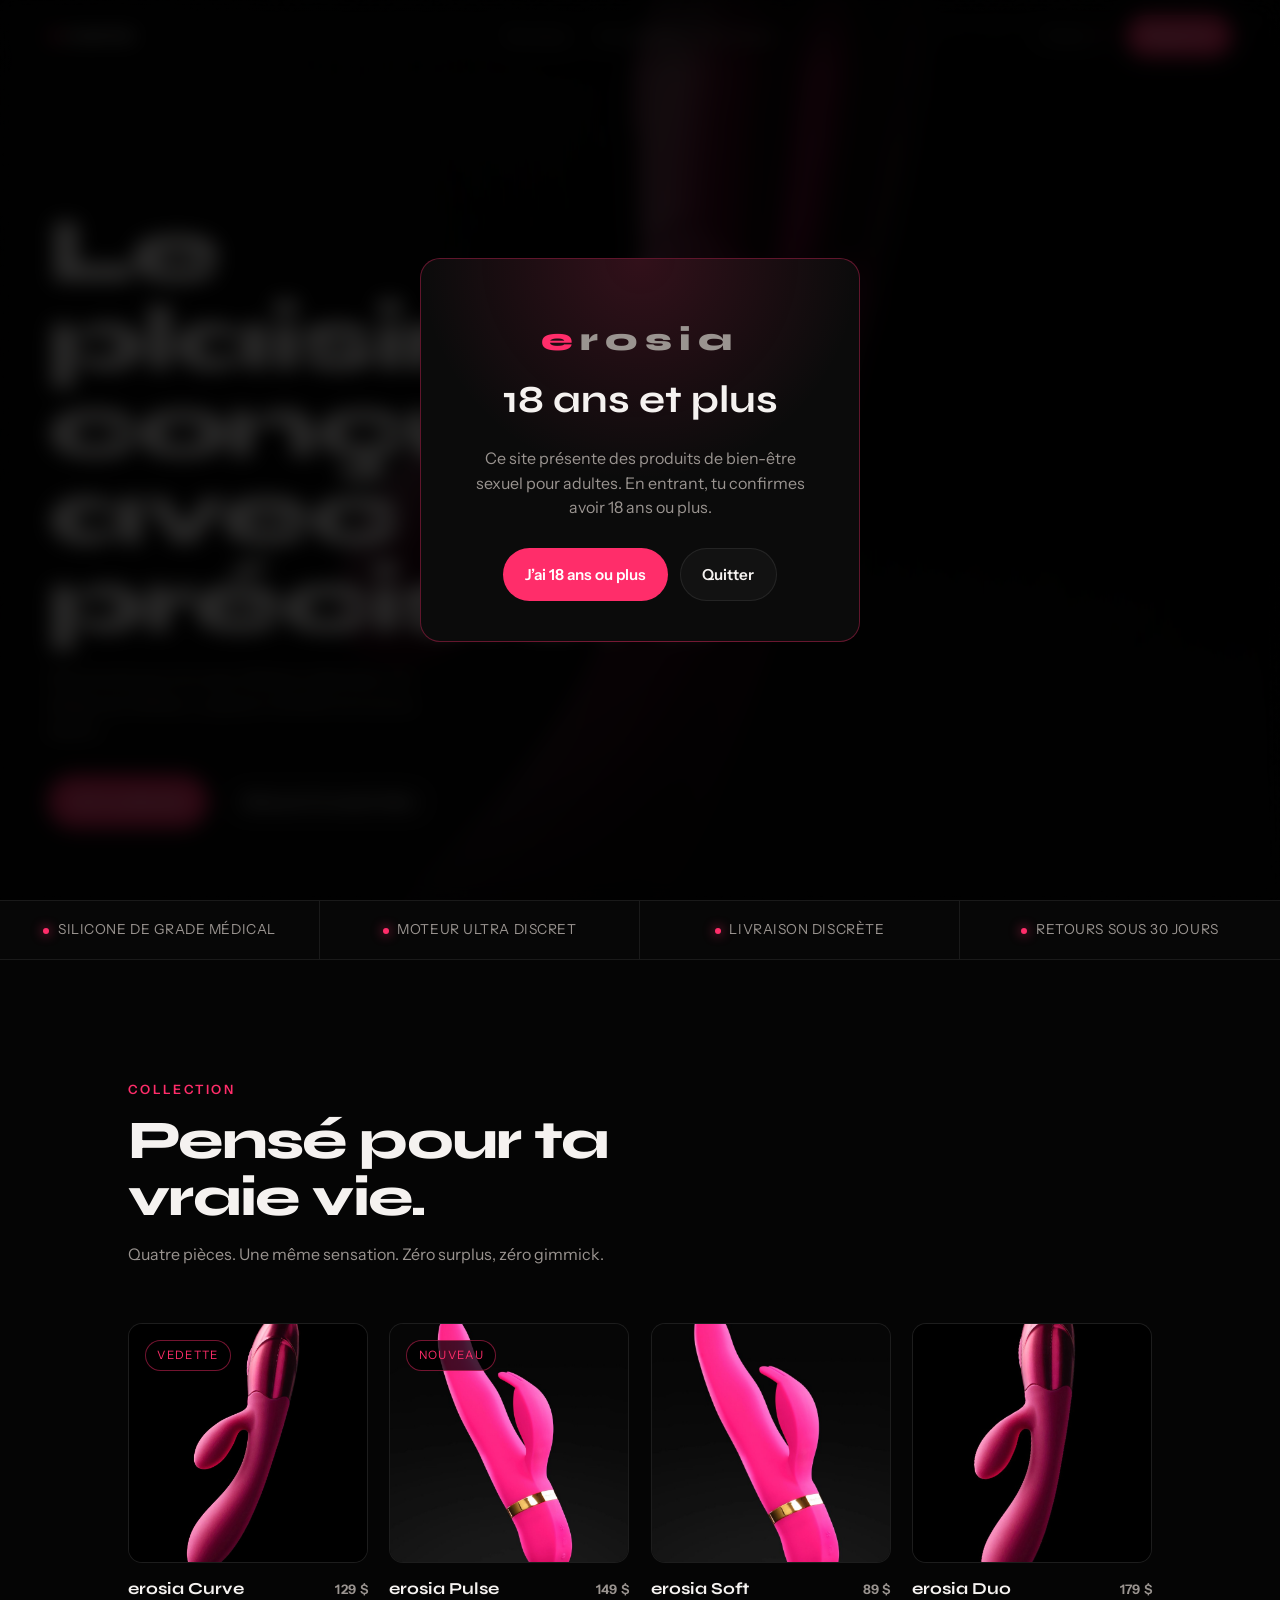
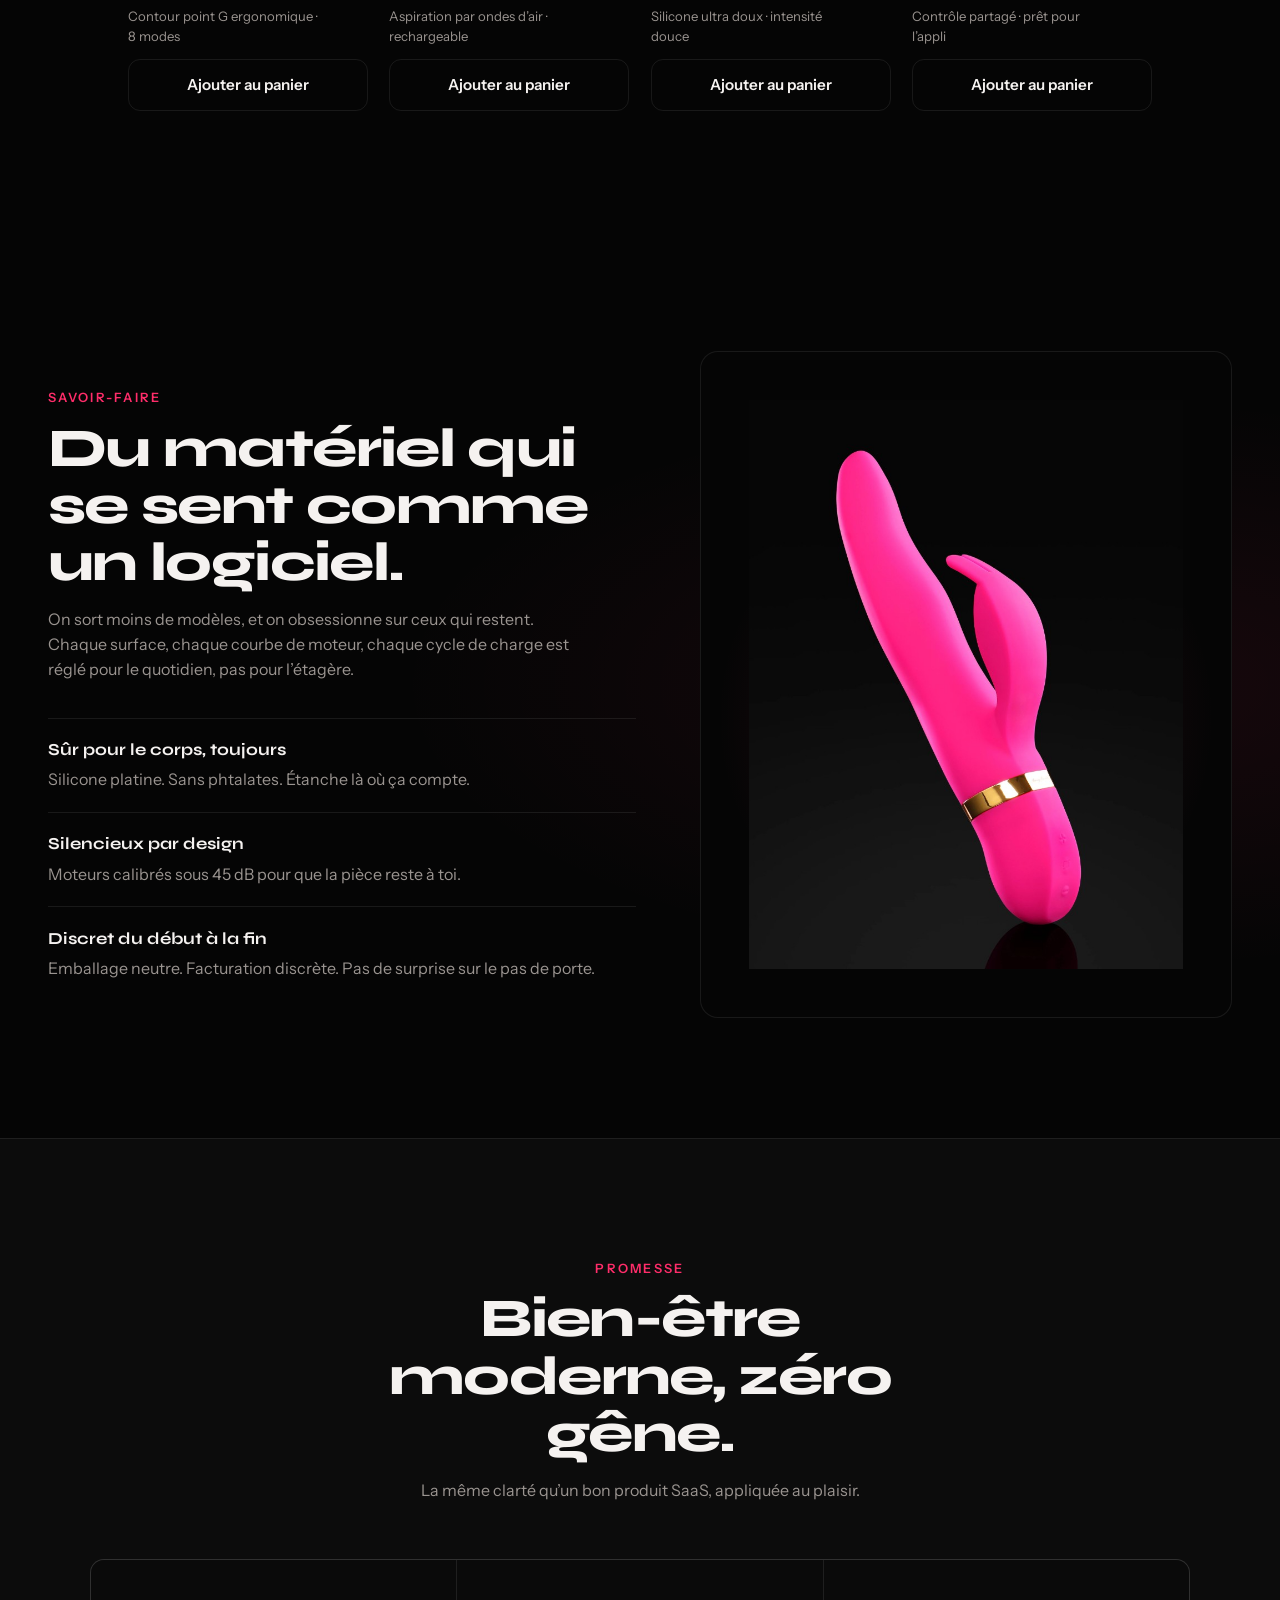
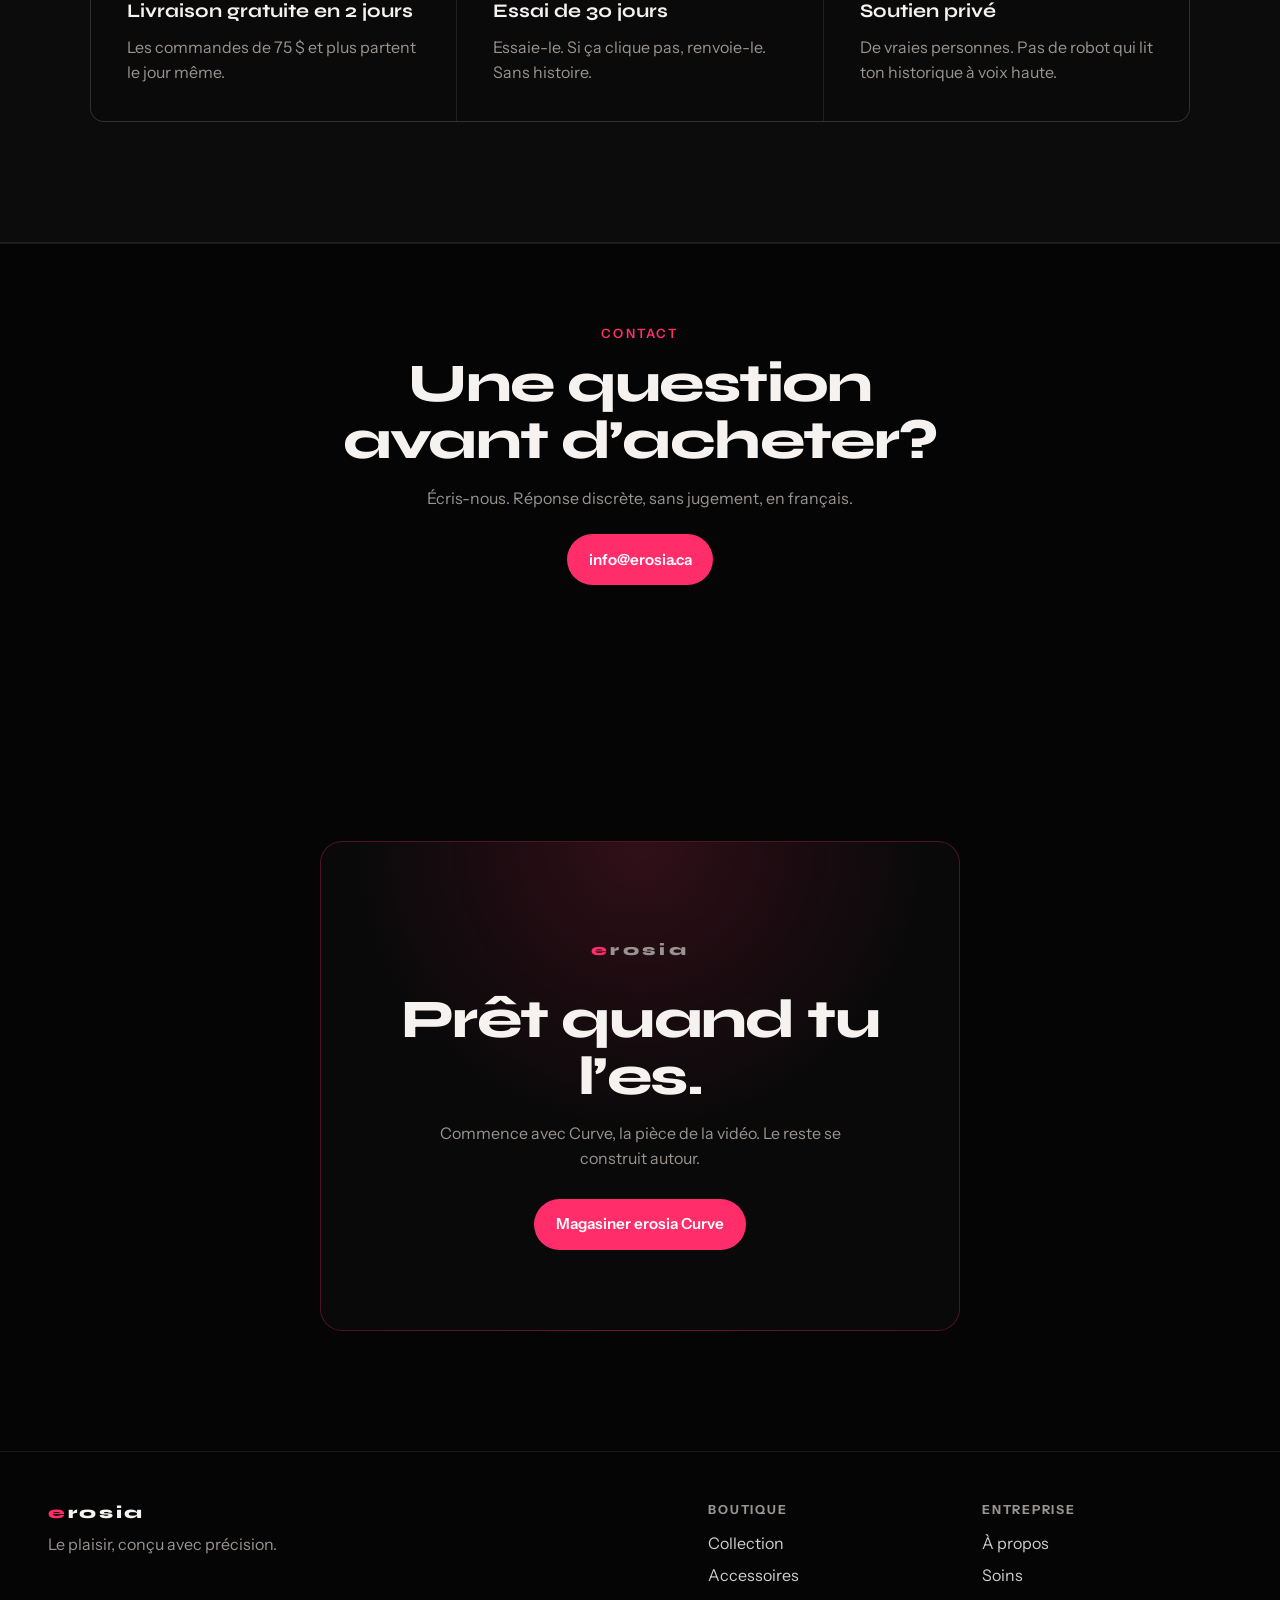
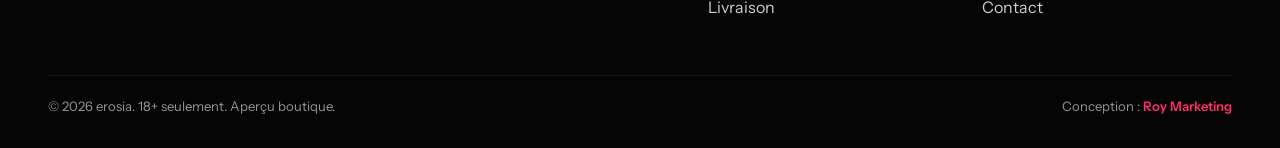
<file: index.html>
<!DOCTYPE html>
<html lang="fr-CA">
<head>
  <meta charset="UTF-8" />
  <meta name="viewport" content="width=device-width, initial-scale=1.0" />
  <title>erosia · Le plaisir, conçu avec précision</title>
  <meta name="description" content="Bien-être sexuel premium, pensé comme un bon logiciel : discret, précis, et fait pour devenir évident." />
  <link rel="preconnect" href="https://fonts.googleapis.com" />
  <link rel="preconnect" href="https://fonts.gstatic.com" crossorigin />
  <link href="https://fonts.googleapis.com/css2?family=Instrument+Sans:ital,wght@0,400..700;1,400..700&family=Syne:wght@500;600;700;800&display=swap" rel="stylesheet" />
  <link rel="stylesheet" href="css/styles.css" />
</head>
<body>
  <div class="noise" aria-hidden="true"></div>

  <header class="nav" data-nav>
    <a class="nav__brand brand" href="#top" aria-label="Accueil erosia"><span class="brand__e">e</span>rosia</a>
    <nav class="nav__links" aria-label="Navigation principale">
      <a href="#collection">Boutique</a>
      <a href="#craft">Savoir-faire</a>
      <a href="#promise">Promesse</a>
    </nav>
    <div class="nav__actions">
      <button class="nav__ghost" type="button" data-cart-open aria-label="Ouvrir le panier">
        Panier <span data-cart-count>0</span>
      </button>
      <a class="nav__cta" href="#collection">Magasiner</a>
    </div>
  </header>

  <main id="top">
    <section class="hero">
      <div class="hero__media">
        <img
          class="hero__img"
          src="assets/products/rabbit-a.png"
          alt="Produit erosia rose sur fond noir"
          width="1200"
          height="1500"
          fetchpriority="high"
          decoding="async"
        />
        <div class="hero__veil" aria-hidden="true"></div>
      </div>

      <div class="hero__content">
        <h1 class="hero__title" data-reveal>
          Le plaisir,<br />conçu avec précision.
        </h1>
        <p class="hero__lede" data-reveal>
          Silicone sûr pour le corps. Moteurs silencieux. Un design qui s’efface… jusqu’au moment où tu en as besoin.
        </p>
        <div class="hero__ctas" data-reveal>
          <a class="btn btn--pink" href="#collection">Voir la collection</a>
          <a class="btn btn--ghost" href="#craft">Découvrir le savoir-faire</a>
        </div>
      </div>
    </section>

    <section class="strip" aria-label="Piliers de la marque">
      <p><span>Silicone de grade médical</span></p>
      <p><span>Moteur ultra discret</span></p>
      <p><span>Livraison discrète</span></p>
      <p><span>Retours sous 30 jours</span></p>
    </section>

    <section class="collection" id="collection">
      <div class="section-head">
        <p class="eyebrow">Collection</p>
        <h2>Pensé pour ta vraie vie.</h2>
        <p class="section-lede">Quatre pièces. Une même sensation. Zéro surplus, zéro gimmick.</p>
      </div>

      <div class="grid" role="list">
        <article class="product" role="listitem" data-product>
          <a class="product__media" href="erosia-curve.html">
            <img src="assets/products/rabbit-a.png" alt="erosia Curve, vibromasseur rose sur fond noir" />
            <span class="product__tag">Vedette</span>
          </a>
          <div class="product__meta">
            <div>
              <h3><a href="erosia-curve.html">erosia Curve</a></h3>
              <p>Contour point G ergonomique · 8 modes</p>
            </div>
            <p class="price">129&nbsp;$</p>
          </div>
          <button class="btn btn--line" type="button" data-add="curve">Ajouter au panier</button>
        </article>

        <article class="product" role="listitem" data-product>
          <a class="product__media" href="erosia-pulse.html">
            <img src="assets/products/rabbit-b.png" alt="erosia Pulse, vibromasseur rose avec anneau doré" />
            <span class="product__tag">Nouveau</span>
          </a>
          <div class="product__meta">
            <div>
              <h3><a href="erosia-pulse.html">erosia Pulse</a></h3>
              <p>Aspiration par ondes d’air · rechargeable</p>
            </div>
            <p class="price">149&nbsp;$</p>
          </div>
          <button class="btn btn--line" type="button" data-add="pulse">Ajouter au panier</button>
        </article>

        <article class="product" role="listitem" data-product>
          <a class="product__media" href="erosia-soft.html">
            <img class="product__img--soft" src="assets/products/rabbit-b.png" alt="erosia Soft, vibromasseur rose" />
          </a>
          <div class="product__meta">
            <div>
              <h3><a href="erosia-soft.html">erosia Soft</a></h3>
              <p>Silicone ultra doux · intensité douce</p>
            </div>
            <p class="price">89&nbsp;$</p>
          </div>
          <button class="btn btn--line" type="button" data-add="soft">Ajouter au panier</button>
        </article>

        <article class="product" role="listitem" data-product>
          <a class="product__media" href="erosia-duo.html">
            <img class="product__img--duo" src="assets/products/rabbit-a.png" alt="erosia Duo, vibromasseur rose" />
          </a>
          <div class="product__meta">
            <div>
              <h3><a href="erosia-duo.html">erosia Duo</a></h3>
              <p>Contrôle partagé · prêt pour l’appli</p>
            </div>
            <p class="price">179&nbsp;$</p>
          </div>
          <button class="btn btn--line" type="button" data-add="duo">Ajouter au panier</button>
        </article>
      </div>
    </section>

    <section class="craft" id="craft">
      <div class="craft__copy">
        <p class="eyebrow">Savoir-faire</p>
        <h2>Du matériel qui se sent comme un logiciel.</h2>
        <p class="section-lede">
          On sort moins de modèles, et on obsessionne sur ceux qui restent. Chaque surface, chaque courbe de moteur, chaque cycle de charge est réglé pour le quotidien, pas pour l’étagère.
        </p>
        <ul class="craft__list">
          <li>
            <strong>Sûr pour le corps, toujours</strong>
            <span>Silicone platine. Sans phtalates. Étanche là où ça compte.</span>
          </li>
          <li>
            <strong>Silencieux par design</strong>
            <span>Moteurs calibrés sous 45&nbsp;dB pour que la pièce reste à toi.</span>
          </li>
          <li>
            <strong>Discret du début à la fin</strong>
            <span>Emballage neutre. Facturation discrète. Pas de surprise sur le pas de porte.</span>
          </li>
        </ul>
      </div>
      <aside class="craft__panel craft__panel--dark">
        <img src="assets/products/rabbit-b.png" alt="Vibromasseur rose erosia sur fond noir" />
      </aside>
    </section>

    <section class="promise" id="promise">
      <div class="section-head section-head--center">
        <p class="eyebrow">Promesse</p>
        <h2>Bien-être moderne, zéro gêne.</h2>
        <p class="section-lede">La même clarté qu’un bon produit SaaS, appliquée au plaisir.</p>
      </div>
      <div class="promise__row">
        <article>
          <h3>Livraison gratuite en 2 jours</h3>
          <p>Les commandes de 75&nbsp;$ et plus partent le jour même.</p>
        </article>
        <article>
          <h3>Essai de 30 jours</h3>
          <p>Essaie-le. Si ça clique pas, renvoie-le. Sans histoire.</p>
        </article>
        <article>
          <h3>Soutien privé</h3>
          <p>De vraies personnes. Pas de robot qui lit ton historique à voix haute.</p>
        </article>
      </div>
    </section>

    <section class="contact" id="contact">
      <div class="section-head section-head--center">
        <p class="eyebrow">Contact</p>
        <h2>Une question avant d’acheter?</h2>
        <p class="section-lede">Écris-nous. Réponse discrète, sans jugement, en français.</p>
        <a class="btn btn--pink" href="mailto:info@erosia.ca">info@erosia.ca</a>
      </div>
    </section>

    <section class="close">
      <div class="close__inner">
        <p class="hero__brand brand"><span class="brand__e">e</span>rosia</p>
        <h2>Prêt quand tu l’es.</h2>
        <p>Commence avec Curve, la pièce de la vidéo. Le reste se construit autour.</p>
        <a class="btn btn--pink" href="erosia-curve.html">Magasiner erosia Curve</a>
      </div>
    </section>
  </main>

  <footer class="footer">
    <div class="footer__brand">
      <strong class="brand"><span class="brand__e">e</span>rosia</strong>
      <p>Le plaisir, conçu avec précision.</p>
    </div>
    <div class="footer__cols">
      <div>
        <h4>Boutique</h4>
        <a href="#collection">Collection</a>
        <a href="#collection">Accessoires</a>
        <a href="#promise">Livraison</a>
      </div>
      <div>
        <h4>Entreprise</h4>
        <a href="#craft">À propos</a>
        <a href="#promise">Soins</a>
        <a href="#contact">Contact</a>
      </div>
    </div>
    <p class="footer__fine">
      © 2026 erosia. 18+ seulement. Aperçu boutique.
      <span class="footer__credit">Conception : <a href="https://roymarketing.ca" target="_blank" rel="noopener noreferrer">Roy Marketing</a></span>
    </p>
  </footer>

  <aside class="cart" data-cart hidden>
    <div class="cart__panel" role="dialog" aria-modal="true" aria-labelledby="cart-title">
      <header class="cart__head">
        <h2 id="cart-title">Ton panier</h2>
        <button type="button" class="cart__close" data-cart-close aria-label="Fermer le panier">✕</button>
      </header>
      <ul class="cart__list" data-cart-list></ul>
      <footer class="cart__foot">
        <p class="cart__total">Total <strong data-cart-total>0&nbsp;$</strong></p>
        <button class="btn btn--pink" type="button" data-checkout>Passer à la caisse</button>
      </footer>
    </div>
  </aside>

  <div class="toast" data-toast hidden role="status"></div>

  <script type="module" src="js/main.js"></script>
</body>
</html>
</file>
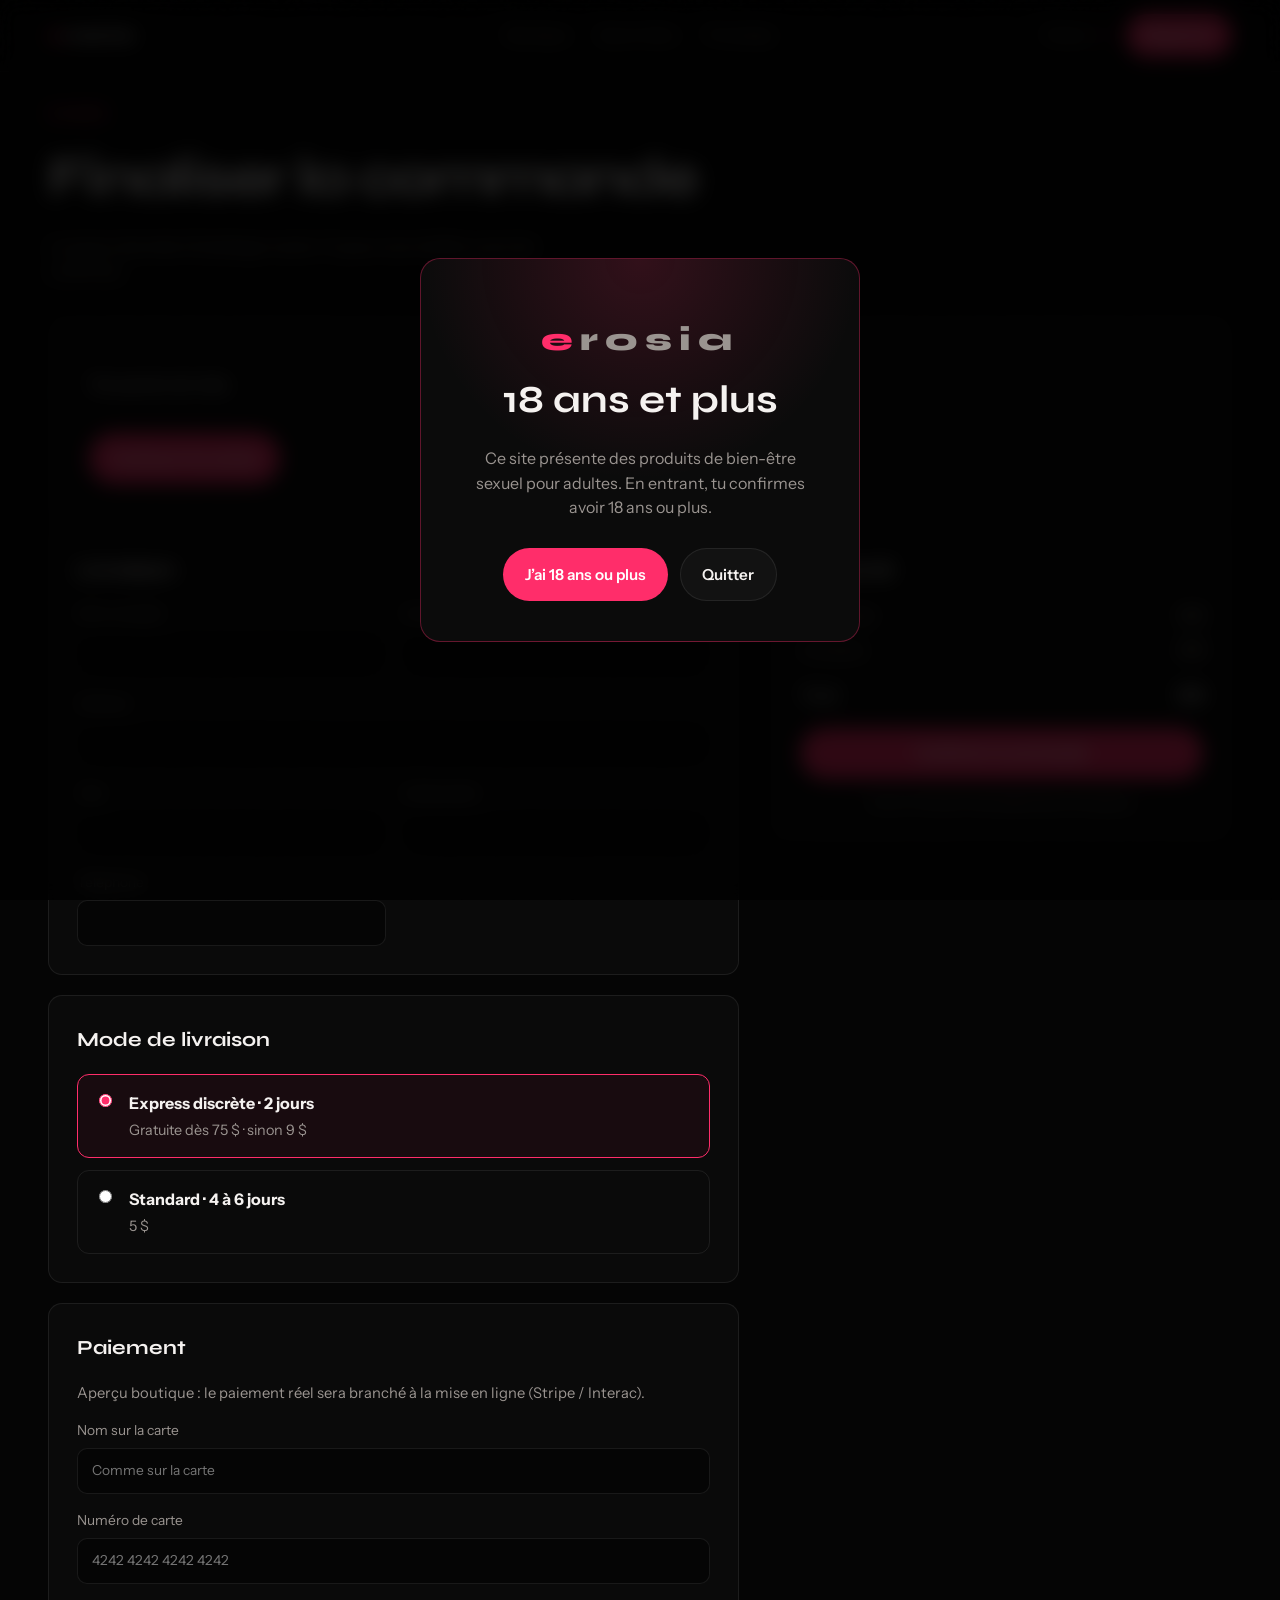
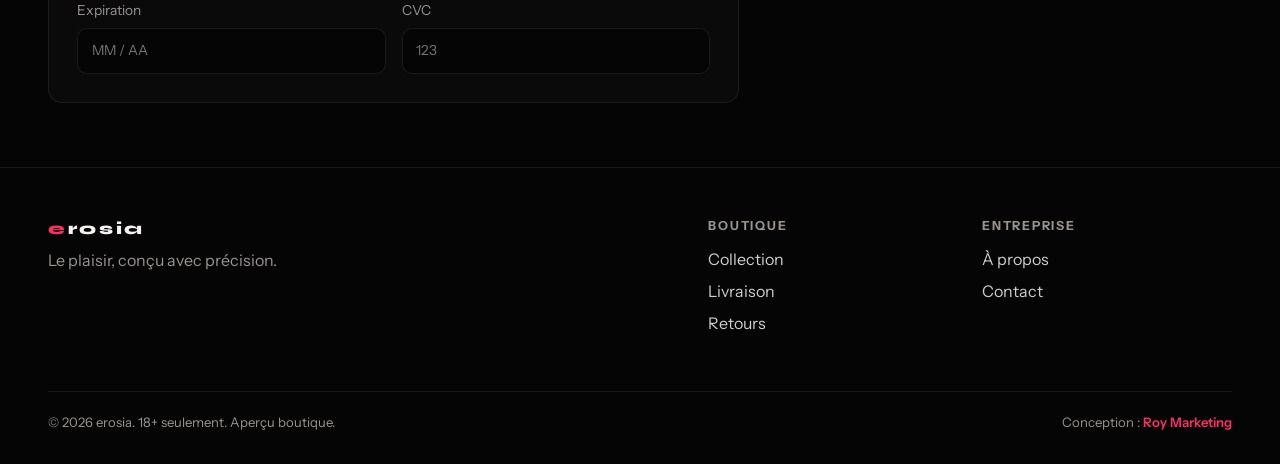
<file: commande.html>
<!DOCTYPE html>
<html lang="fr-CA">
<head>
  <meta charset="UTF-8" />
  <meta name="viewport" content="width=device-width, initial-scale=1.0" />
  <title>Caisse · erosia</title>
  <meta name="description" content="Finalise ta commande erosia. Livraison discrète partout au Québec." />
  <link rel="preconnect" href="https://fonts.googleapis.com" />
  <link rel="preconnect" href="https://fonts.gstatic.com" crossorigin />
  <link href="https://fonts.googleapis.com/css2?family=Instrument+Sans:ital,wght@0,400..700;1,400..700&family=Syne:wght@500;600;700;800&display=swap" rel="stylesheet" />
  <link rel="stylesheet" href="css/styles.css" />
</head>
<body class="page-pdp">
  <div class="noise" aria-hidden="true"></div>

  <header class="nav is-scrolled" data-nav>
    <a class="nav__brand brand" href="index.html" aria-label="Accueil erosia"><span class="brand__e">e</span>rosia</a>
    <nav class="nav__links" aria-label="Navigation principale">
      <a href="index.html#collection">Boutique</a>
      <a href="index.html#craft">Savoir-faire</a>
      <a href="index.html#promise">Promesse</a>
    </nav>
    <div class="nav__actions">
      <button class="nav__ghost" type="button" data-cart-open aria-label="Ouvrir le panier">
        Panier <span data-cart-count>0</span>
      </button>
      <a class="nav__cta" href="index.html#collection">Magasiner</a>
    </div>
  </header>

  <main class="order">
    <p class="eyebrow">Caisse</p>
    <h1>Finaliser la commande</h1>
    <p class="order__lede">Livraison discrète. Emballage neutre. Tu peux tout vérifier avant de confirmer.</p>

    <div class="order__empty" data-order-empty hidden>
      <p>Ton panier est vide.</p>
      <a class="btn btn--pink" href="index.html#collection">Continuer tes achats</a>
    </div>

    <form class="order__layout" data-order-form hidden>
      <div class="order__main">
        <section class="order__card">
          <h2>Livraison</h2>
          <div class="order__grid">
            <label>
              Nom complet
              <input name="name" type="text" required autocomplete="name" />
            </label>
            <label>
              Courriel
              <input name="email" type="email" required autocomplete="email" />
            </label>
            <label class="order__full">
              Adresse
              <input name="address" type="text" required autocomplete="street-address" />
            </label>
            <label>
              Ville
              <input name="city" type="text" required autocomplete="address-level2" />
            </label>
            <label>
              Code postal
              <input name="postal" type="text" required autocomplete="postal-code" />
            </label>
            <label>
              Téléphone
              <input name="phone" type="tel" autocomplete="tel" />
            </label>
          </div>
        </section>

        <section class="order__card">
          <h2>Mode de livraison</h2>
          <div class="order__radios" data-shipping>
            <label class="order__radio is-active">
              <input type="radio" name="shipping" value="express" checked />
              <span>
                <strong>Express discrète · 2 jours</strong>
                <em>Gratuite dès 75&nbsp;$ · sinon 9&nbsp;$</em>
              </span>
            </label>
            <label class="order__radio">
              <input type="radio" name="shipping" value="standard" />
              <span>
                <strong>Standard · 4 à 6 jours</strong>
                <em>5&nbsp;$</em>
              </span>
            </label>
          </div>
        </section>

        <section class="order__card">
          <h2>Paiement</h2>
          <p class="order__pay-note">Aperçu boutique : le paiement réel sera branché à la mise en ligne (Stripe / Interac).</p>
          <div class="order__pay">
            <label>
              Nom sur la carte
              <input name="cardname" type="text" placeholder="Comme sur la carte" autocomplete="cc-name" />
            </label>
            <label>
              Numéro de carte
              <input name="card" type="text" inputmode="numeric" placeholder="4242 4242 4242 4242" autocomplete="cc-number" />
            </label>
            <div class="order__pay-row">
              <label>
                Expiration
                <input name="exp" type="text" placeholder="MM / AA" autocomplete="cc-exp" />
              </label>
              <label>
                CVC
                <input name="cvc" type="text" inputmode="numeric" placeholder="123" autocomplete="cc-csc" />
              </label>
            </div>
          </div>
        </section>
      </div>

      <aside class="order__side">
        <section class="order__card order__card--sticky">
          <h2>Résumé</h2>
          <ul class="order__summary" data-order-summary></ul>
          <div class="order__totals">
            <p><span>Sous-total</span><strong data-order-subtotal>0&nbsp;$</strong></p>
            <p><span>Livraison</span><strong data-order-shipping>0&nbsp;$</strong></p>
            <p class="order__total"><span>Total</span><strong data-order-total>0&nbsp;$</strong></p>
          </div>
          <button class="btn btn--pink" type="submit">Confirmer la commande</button>
          <p class="order__note">Aucun montant n’est débité dans cet aperçu.</p>
        </section>
      </aside>
    </form>
  </main>

  <footer class="footer">
    <div class="footer__brand">
      <strong class="brand"><span class="brand__e">e</span>rosia</strong>
      <p>Le plaisir, conçu avec précision.</p>
    </div>
    <div class="footer__cols">
      <div>
        <h4>Boutique</h4>
        <a href="index.html#collection">Collection</a>
        <a href="index.html#promise">Livraison</a>
        <a href="index.html#promise">Retours</a>
      </div>
      <div>
        <h4>Entreprise</h4>
        <a href="index.html#craft">À propos</a>
        <a href="index.html#contact">Contact</a>
      </div>
    </div>
    <p class="footer__fine">
      © 2026 erosia. 18+ seulement. Aperçu boutique.
      <span class="footer__credit">Conception : <a href="https://roymarketing.ca" target="_blank" rel="noopener noreferrer">Roy Marketing</a></span>
    </p>
  </footer>

  <aside class="cart" data-cart hidden>
    <div class="cart__panel" role="dialog" aria-modal="true" aria-labelledby="cart-title">
      <header class="cart__head">
        <h2 id="cart-title">Ton panier</h2>
        <button type="button" class="cart__close" data-cart-close aria-label="Fermer le panier">✕</button>
      </header>
      <ul class="cart__list" data-cart-list></ul>
      <footer class="cart__foot">
        <p class="cart__total">Total <strong data-cart-total>0&nbsp;$</strong></p>
        <button class="btn btn--pink" type="button" data-checkout>Passer à la caisse</button>
      </footer>
    </div>
  </aside>

  <div class="toast" data-toast hidden role="status"></div>
  <script type="module" src="js/order.js"></script>
</body>
</html>
</file>
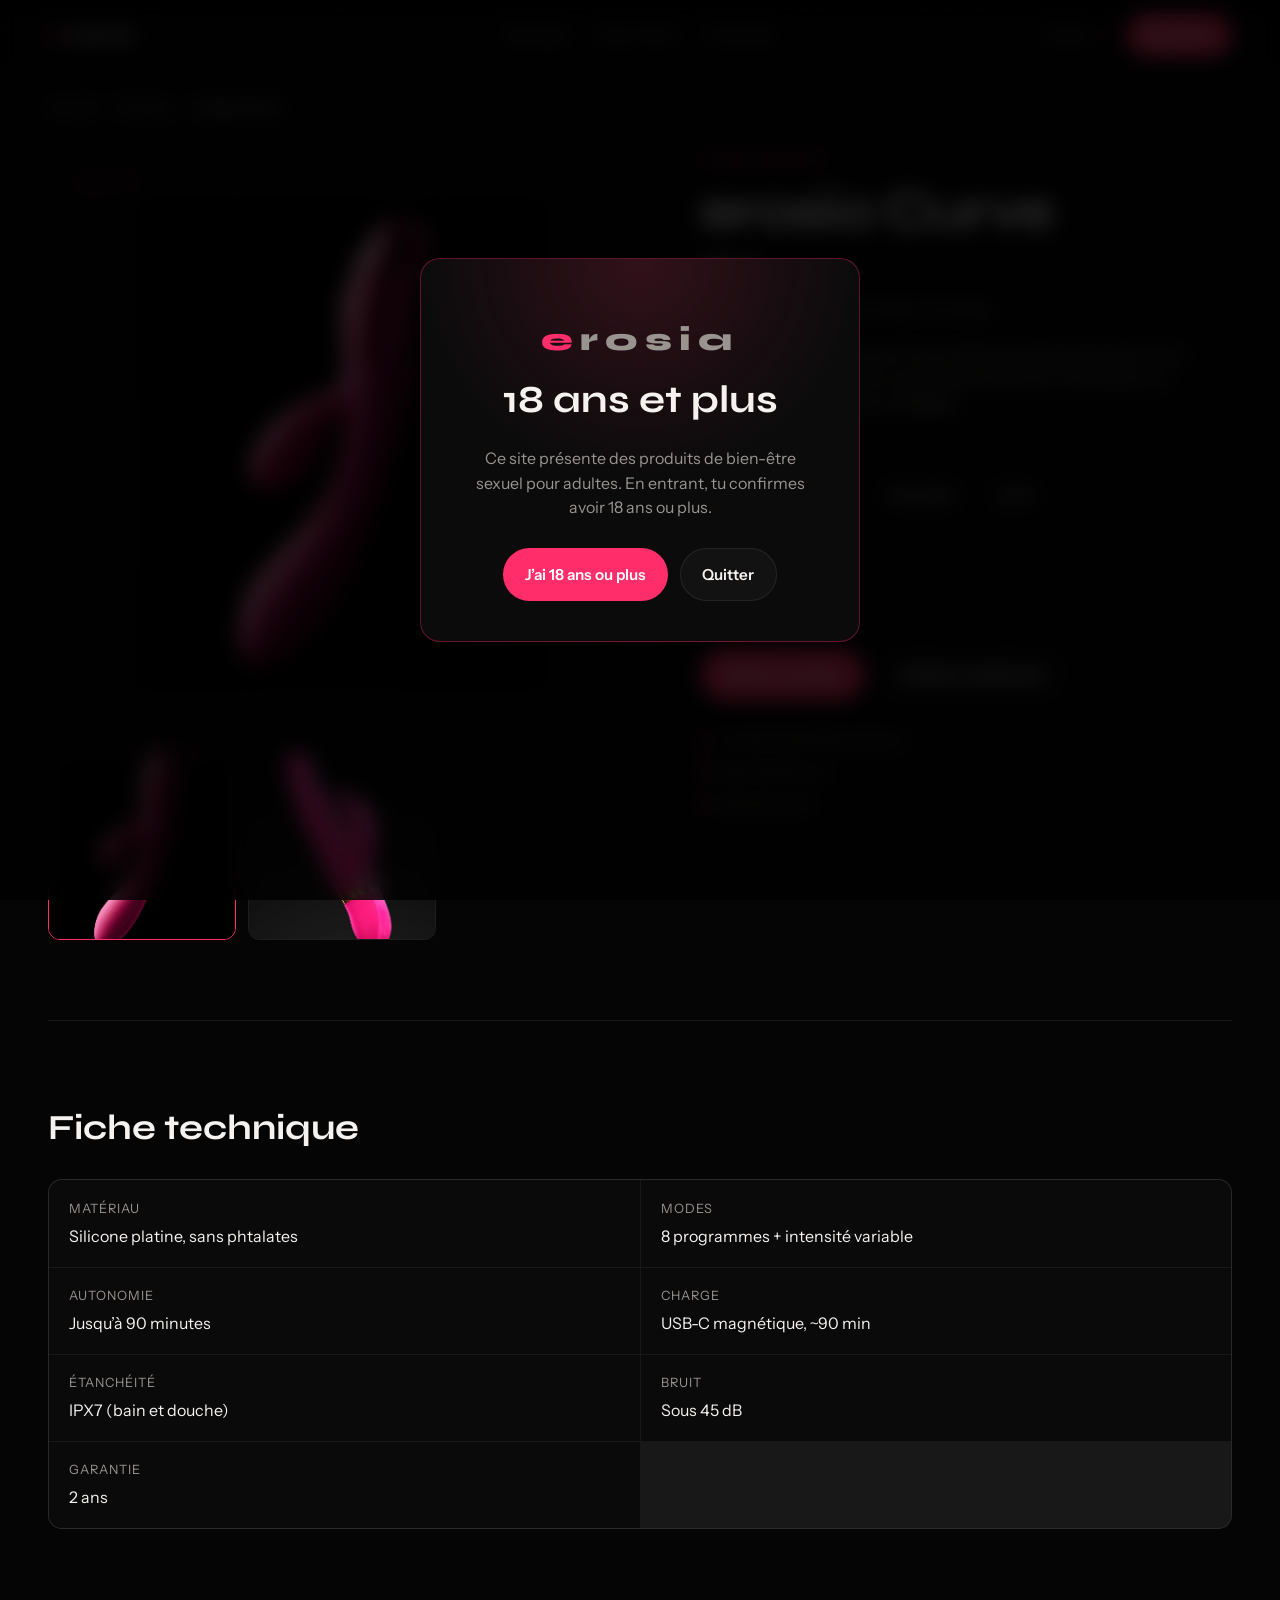
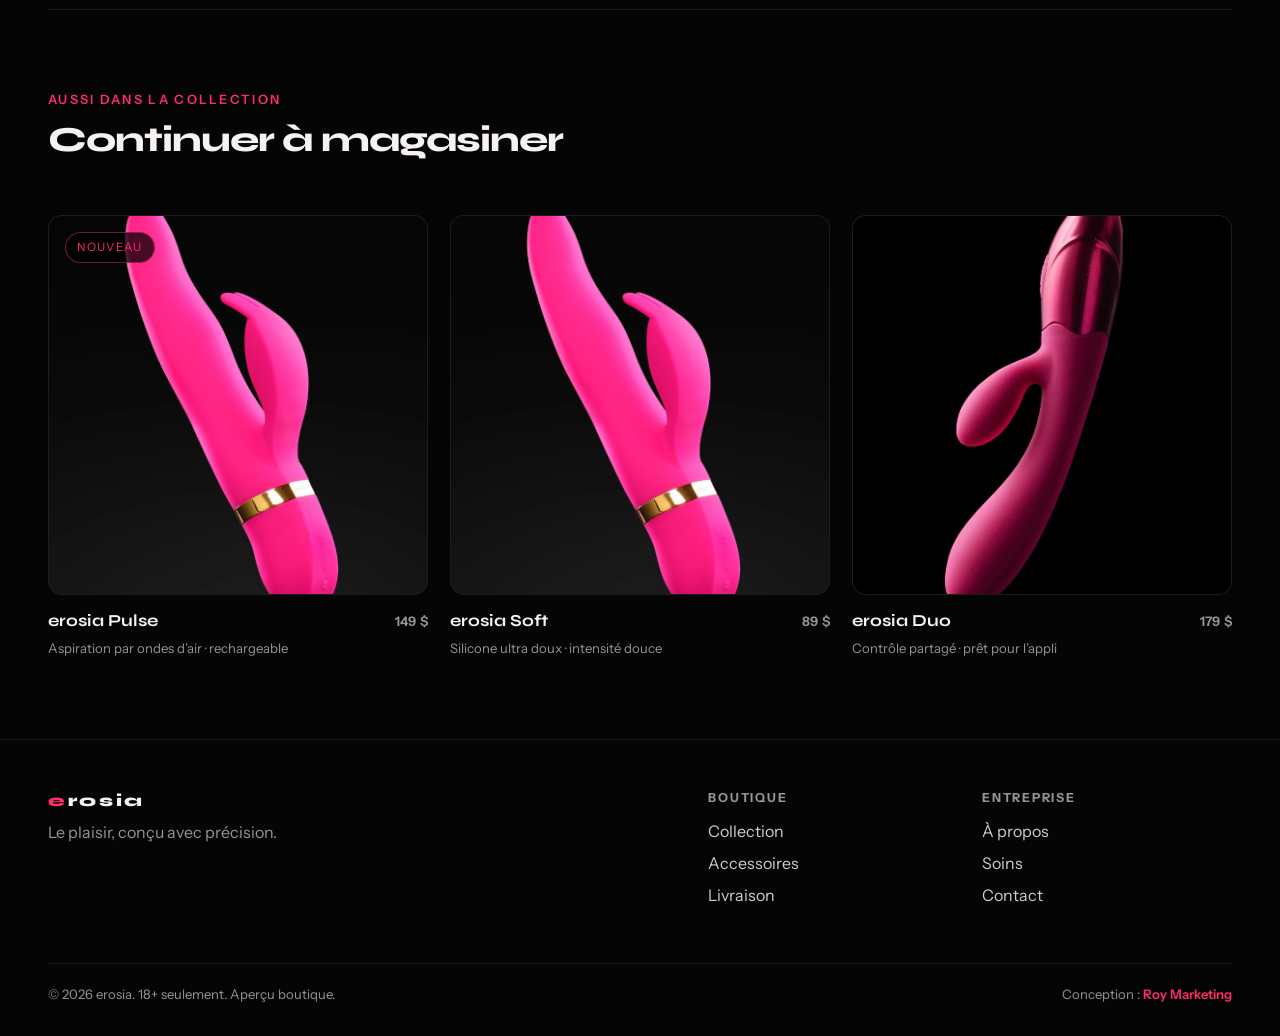
<file: erosia-curve.html>
<!DOCTYPE html>
<html lang="fr-CA">
<head>
  <meta charset="UTF-8" />
  <meta name="viewport" content="width=device-width, initial-scale=1.0" />
  <title>erosia Curve · erosia</title>
  <meta name="description" content="Curve épouse ta forme sans forcer. Silicone platine, 8 modes, et un moteur assez discret pour que la pièce reste à toi. Pensé pour un usage quotidien, pas pour l’étagère." />
  <link rel="preconnect" href="https://fonts.googleapis.com" />
  <link rel="preconnect" href="https://fonts.gstatic.com" crossorigin />
  <link href="https://fonts.googleapis.com/css2?family=Instrument+Sans:ital,wght@0,400..700;1,400..700&family=Syne:wght@500;600;700;800&display=swap" rel="stylesheet" />
  <link rel="stylesheet" href="css/styles.css" />
</head>
<body class="page-pdp" data-product-id="curve">
  <div class="noise" aria-hidden="true"></div>

  <header class="nav is-scrolled" data-nav>
    <a class="nav__brand brand" href="index.html" aria-label="Accueil erosia"><span class="brand__e">e</span>rosia</a>
    <nav class="nav__links" aria-label="Navigation principale">
      <a href="index.html#collection">Boutique</a>
      <a href="index.html#craft">Savoir-faire</a>
      <a href="index.html#promise">Promesse</a>
    </nav>
    <div class="nav__actions">
      <button class="nav__ghost" type="button" data-cart-open aria-label="Ouvrir le panier">
        Panier <span data-cart-count>0</span>
      </button>
      <a class="nav__cta" href="index.html#collection">Magasiner</a>
    </div>
  </header>

  <main class="pdp">
    <nav class="pdp__crumbs" aria-label="Fil d’Ariane">
      <a href="index.html">Accueil</a>
      <span aria-hidden="true">/</span>
      <a href="index.html#collection">Boutique</a>
      <span aria-hidden="true">/</span>
      <span data-crumb-current>erosia Curve</span>
    </nav>

    <section class="pdp__hero">
      <div class="pdp__gallery">
        <div class="pdp__stage">
          <span class="product__tag" data-pdp-tag hidden></span>
          <img data-pdp-main src="assets/products/rabbit-a.png" alt="erosia Curve" />
        </div>
        <div class="pdp__thumbs" data-pdp-thumbs></div>
      </div>

      <div class="pdp__info">
        <p class="eyebrow">Fiche produit</p>
        <h1 data-pdp-title>erosia Curve</h1>
        <p class="pdp__price" data-pdp-price>129 $</p>
        <p class="pdp__blurb" data-pdp-blurb>Contour point G ergonomique · 8 modes</p>
        <p class="pdp__desc" data-pdp-desc>Curve épouse ta forme sans forcer. Silicone platine, 8 modes, et un moteur assez discret pour que la pièce reste à toi. Pensé pour un usage quotidien, pas pour l’étagère.</p>

        <div class="pdp__field">
          <p class="pdp__label">Mode</p>
          <div class="pdp__chips" data-pdp-modes></div>
        </div>

        <div class="pdp__field">
          <p class="pdp__label">Quantité</p>
          <div class="pdp__qty">
            <button type="button" data-qty-step="-1" aria-label="Diminuer">−</button>
            <input data-pdp-qty type="number" min="1" max="10" value="1" aria-label="Quantité" />
            <button type="button" data-qty-step="1" aria-label="Augmenter">+</button>
          </div>
        </div>

        <div class="pdp__actions">
          <button class="btn btn--pink" type="button" data-pdp-add>Ajouter au panier</button>
          <button class="btn btn--ghost" type="button" data-pdp-buy>Acheter maintenant</button>
        </div>

        <ul class="pdp__trust">
          <li>Livraison discrète en 2 jours</li>
          <li>Essai de 30 jours</li>
          <li>Garantie 2 ans</li>
        </ul>
      </div>
    </section>

    <section class="pdp__specs-wrap">
      <h2>Fiche technique</h2>
      <dl class="pdp__specs" data-pdp-specs></dl>
    </section>

    <section class="pdp__related-wrap">
      <div class="section-head">
        <p class="eyebrow">Aussi dans la collection</p>
        <h2>Continuer à magasiner</h2>
      </div>
      <div class="grid grid--3" data-pdp-related></div>
    </section>
  </main>

  <footer class="footer">
    <div class="footer__brand">
      <strong class="brand"><span class="brand__e">e</span>rosia</strong>
      <p>Le plaisir, conçu avec précision.</p>
    </div>
    <div class="footer__cols">
      <div>
        <h4>Boutique</h4>
        <a href="index.html#collection">Collection</a>
        <a href="index.html#collection">Accessoires</a>
        <a href="index.html#promise">Livraison</a>
      </div>
      <div>
        <h4>Entreprise</h4>
        <a href="index.html#craft">À propos</a>
        <a href="index.html#promise">Soins</a>
        <a href="index.html#promise">Contact</a>
      </div>
    </div>
    <p class="footer__fine">
      © 2026 erosia. 18+ seulement. Aperçu boutique.
      <span class="footer__credit">Conception : <a href="https://roymarketing.ca" target="_blank" rel="noopener noreferrer">Roy Marketing</a></span>
    </p>
  </footer>

  <aside class="cart" data-cart hidden>
    <div class="cart__panel" role="dialog" aria-modal="true" aria-labelledby="cart-title">
      <header class="cart__head">
        <h2 id="cart-title">Ton panier</h2>
        <button type="button" class="cart__close" data-cart-close aria-label="Fermer le panier">✕</button>
      </header>
      <ul class="cart__list" data-cart-list></ul>
      <footer class="cart__foot">
        <p class="cart__total">Total <strong data-cart-total>0&nbsp;$</strong></p>
        <button class="btn btn--pink" type="button" data-checkout>Passer à la caisse</button>
      </footer>
    </div>
  </aside>

  <div class="toast" data-toast hidden role="status"></div>

  <script type="module" src="js/product.js"></script>
</body>
</html>
</file>
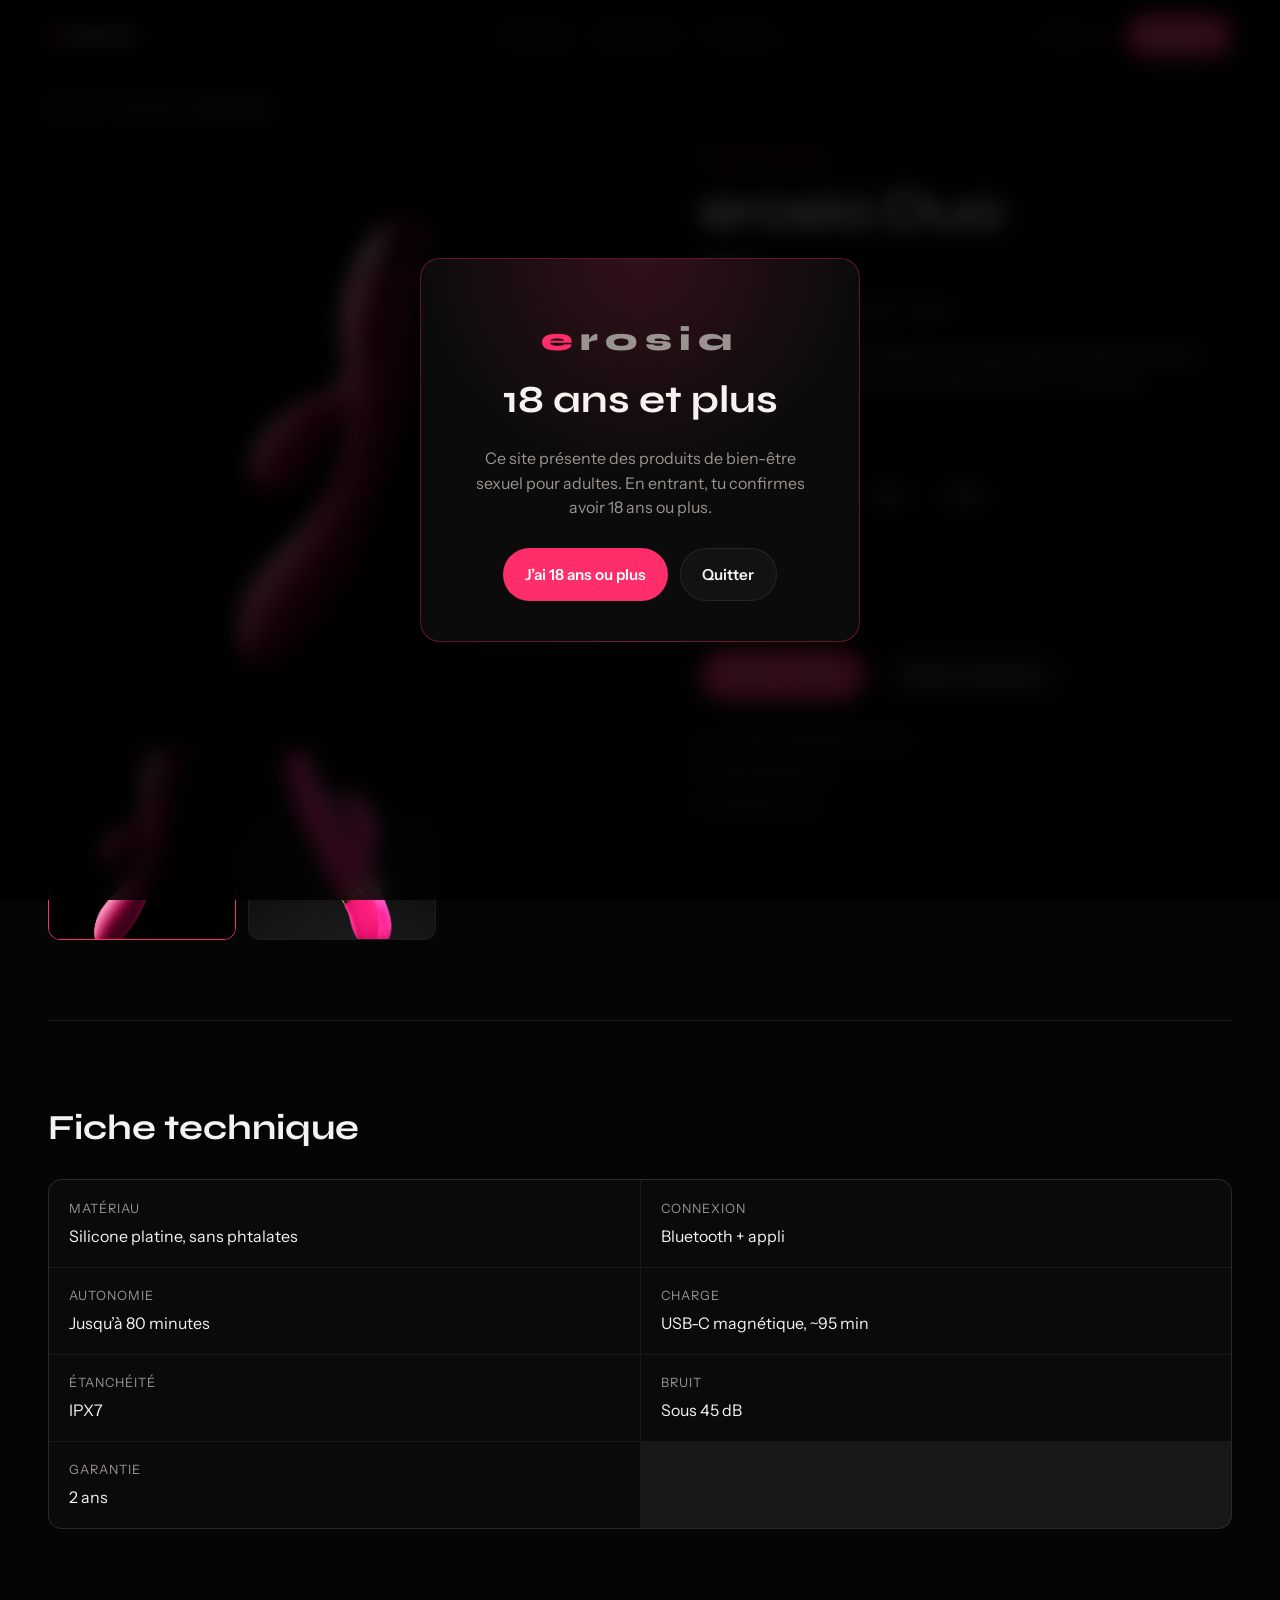
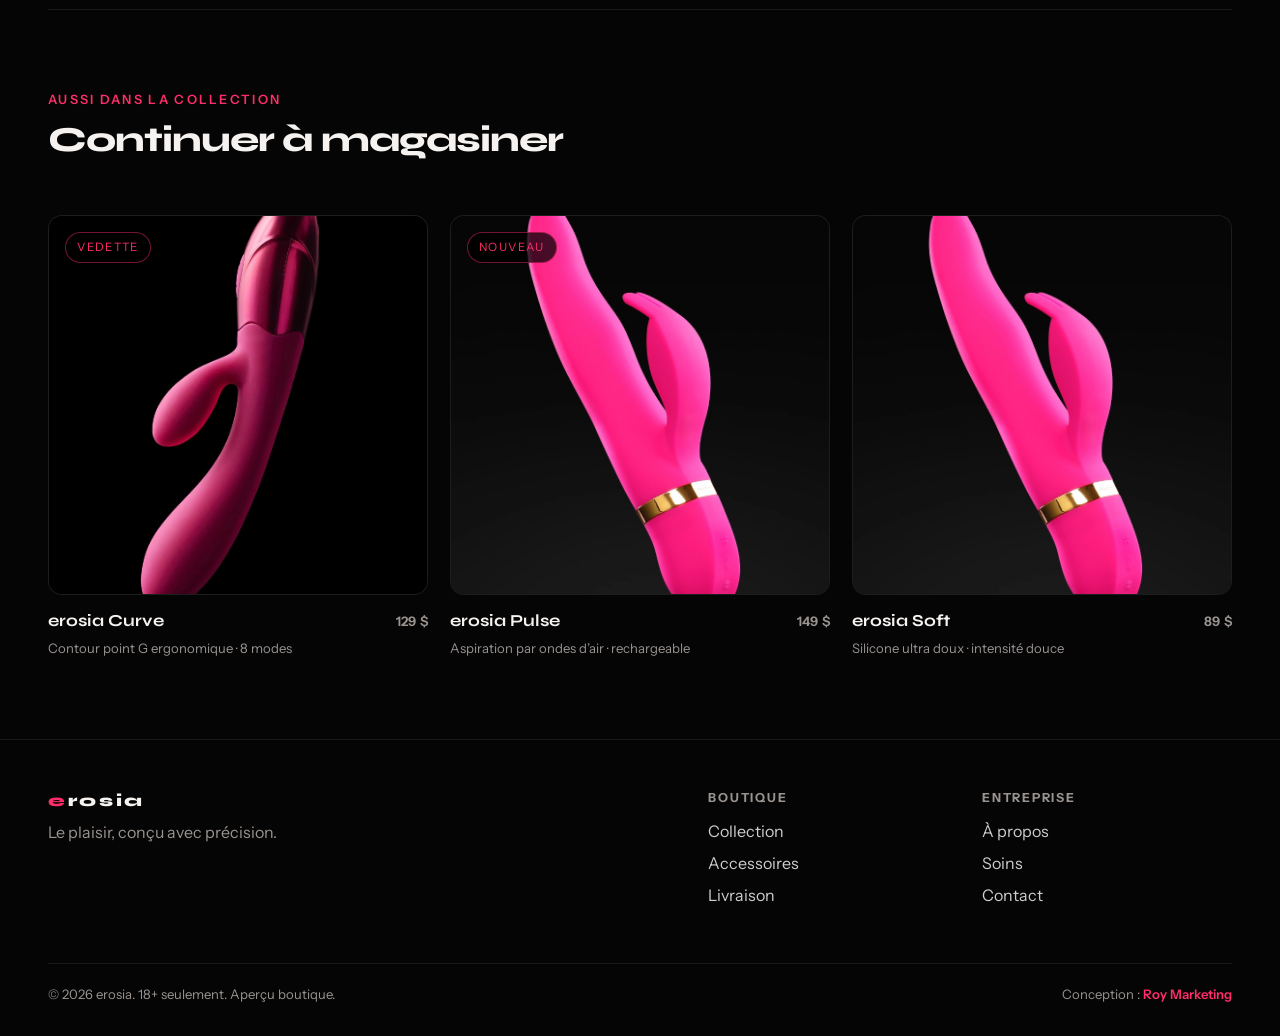
<file: erosia-duo.html>
<!DOCTYPE html>
<html lang="fr-CA">
<head>
  <meta charset="UTF-8" />
  <meta name="viewport" content="width=device-width, initial-scale=1.0" />
  <title>erosia Duo · erosia</title>
  <meta name="description" content="Duo se partage. Contrôle local ou via l’appli, pour deux personnes ou pour toi seule. Même silicone, même discrétion, un cran plus connecté." />
  <link rel="preconnect" href="https://fonts.googleapis.com" />
  <link rel="preconnect" href="https://fonts.gstatic.com" crossorigin />
  <link href="https://fonts.googleapis.com/css2?family=Instrument+Sans:ital,wght@0,400..700;1,400..700&family=Syne:wght@500;600;700;800&display=swap" rel="stylesheet" />
  <link rel="stylesheet" href="css/styles.css" />
</head>
<body class="page-pdp" data-product-id="duo">
  <div class="noise" aria-hidden="true"></div>

  <header class="nav is-scrolled" data-nav>
    <a class="nav__brand brand" href="index.html" aria-label="Accueil erosia"><span class="brand__e">e</span>rosia</a>
    <nav class="nav__links" aria-label="Navigation principale">
      <a href="index.html#collection">Boutique</a>
      <a href="index.html#craft">Savoir-faire</a>
      <a href="index.html#promise">Promesse</a>
    </nav>
    <div class="nav__actions">
      <button class="nav__ghost" type="button" data-cart-open aria-label="Ouvrir le panier">
        Panier <span data-cart-count>0</span>
      </button>
      <a class="nav__cta" href="index.html#collection">Magasiner</a>
    </div>
  </header>

  <main class="pdp">
    <nav class="pdp__crumbs" aria-label="Fil d’Ariane">
      <a href="index.html">Accueil</a>
      <span aria-hidden="true">/</span>
      <a href="index.html#collection">Boutique</a>
      <span aria-hidden="true">/</span>
      <span data-crumb-current>erosia Duo</span>
    </nav>

    <section class="pdp__hero">
      <div class="pdp__gallery">
        <div class="pdp__stage">
          <span class="product__tag" data-pdp-tag hidden></span>
          <img data-pdp-main src="assets/products/rabbit-a.png" alt="erosia Duo" />
        </div>
        <div class="pdp__thumbs" data-pdp-thumbs></div>
      </div>

      <div class="pdp__info">
        <p class="eyebrow">Fiche produit</p>
        <h1 data-pdp-title>erosia Duo</h1>
        <p class="pdp__price" data-pdp-price>179 $</p>
        <p class="pdp__blurb" data-pdp-blurb>Contrôle partagé · prêt pour l’appli</p>
        <p class="pdp__desc" data-pdp-desc>Duo se partage. Contrôle local ou via l’appli, pour deux personnes ou pour toi seule. Même silicone, même discrétion, un cran plus connecté.</p>

        <div class="pdp__field">
          <p class="pdp__label">Mode</p>
          <div class="pdp__chips" data-pdp-modes></div>
        </div>

        <div class="pdp__field">
          <p class="pdp__label">Quantité</p>
          <div class="pdp__qty">
            <button type="button" data-qty-step="-1" aria-label="Diminuer">−</button>
            <input data-pdp-qty type="number" min="1" max="10" value="1" aria-label="Quantité" />
            <button type="button" data-qty-step="1" aria-label="Augmenter">+</button>
          </div>
        </div>

        <div class="pdp__actions">
          <button class="btn btn--pink" type="button" data-pdp-add>Ajouter au panier</button>
          <button class="btn btn--ghost" type="button" data-pdp-buy>Acheter maintenant</button>
        </div>

        <ul class="pdp__trust">
          <li>Livraison discrète en 2 jours</li>
          <li>Essai de 30 jours</li>
          <li>Garantie 2 ans</li>
        </ul>
      </div>
    </section>

    <section class="pdp__specs-wrap">
      <h2>Fiche technique</h2>
      <dl class="pdp__specs" data-pdp-specs></dl>
    </section>

    <section class="pdp__related-wrap">
      <div class="section-head">
        <p class="eyebrow">Aussi dans la collection</p>
        <h2>Continuer à magasiner</h2>
      </div>
      <div class="grid grid--3" data-pdp-related></div>
    </section>
  </main>

  <footer class="footer">
    <div class="footer__brand">
      <strong class="brand"><span class="brand__e">e</span>rosia</strong>
      <p>Le plaisir, conçu avec précision.</p>
    </div>
    <div class="footer__cols">
      <div>
        <h4>Boutique</h4>
        <a href="index.html#collection">Collection</a>
        <a href="index.html#collection">Accessoires</a>
        <a href="index.html#promise">Livraison</a>
      </div>
      <div>
        <h4>Entreprise</h4>
        <a href="index.html#craft">À propos</a>
        <a href="index.html#promise">Soins</a>
        <a href="index.html#promise">Contact</a>
      </div>
    </div>
    <p class="footer__fine">
      © 2026 erosia. 18+ seulement. Aperçu boutique.
      <span class="footer__credit">Conception : <a href="https://roymarketing.ca" target="_blank" rel="noopener noreferrer">Roy Marketing</a></span>
    </p>
  </footer>

  <aside class="cart" data-cart hidden>
    <div class="cart__panel" role="dialog" aria-modal="true" aria-labelledby="cart-title">
      <header class="cart__head">
        <h2 id="cart-title">Ton panier</h2>
        <button type="button" class="cart__close" data-cart-close aria-label="Fermer le panier">✕</button>
      </header>
      <ul class="cart__list" data-cart-list></ul>
      <footer class="cart__foot">
        <p class="cart__total">Total <strong data-cart-total>0&nbsp;$</strong></p>
        <button class="btn btn--pink" type="button" data-checkout>Passer à la caisse</button>
      </footer>
    </div>
  </aside>

  <div class="toast" data-toast hidden role="status"></div>

  <script type="module" src="js/product.js"></script>
</body>
</html>
</file>
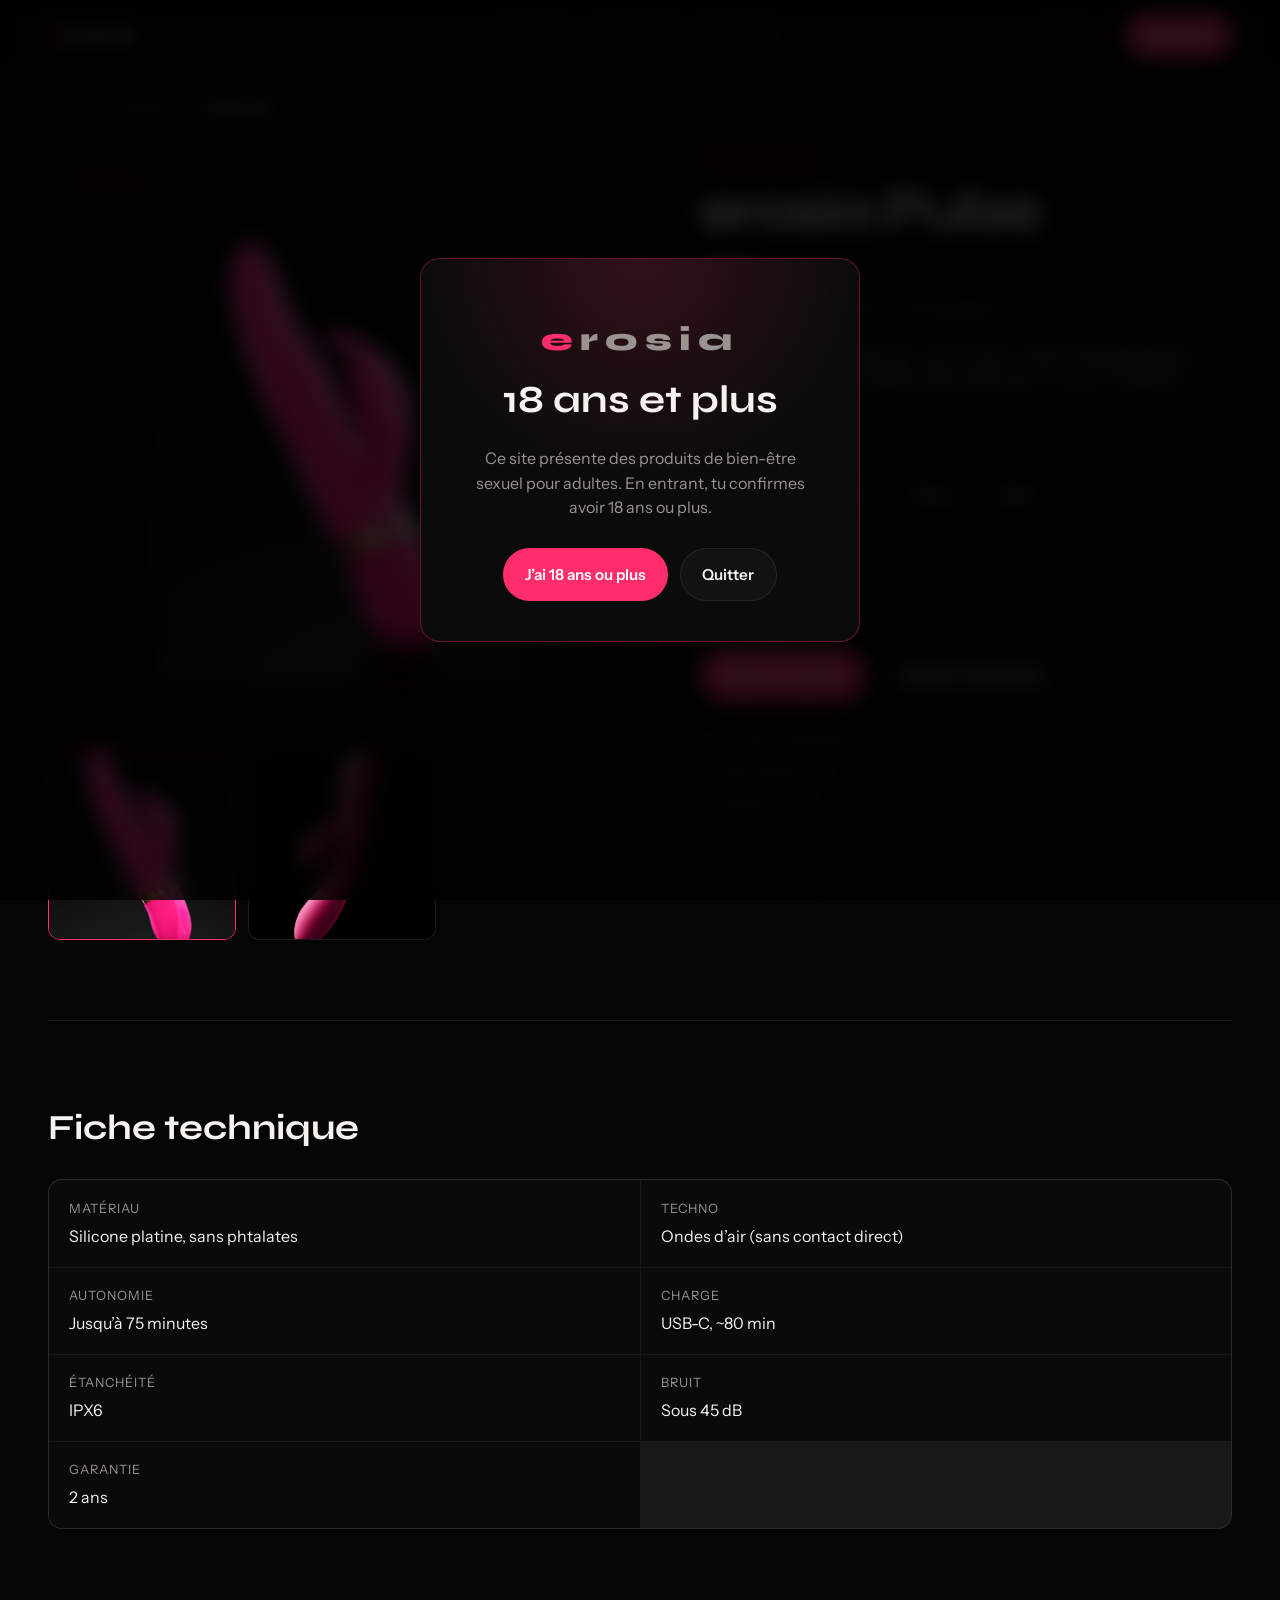
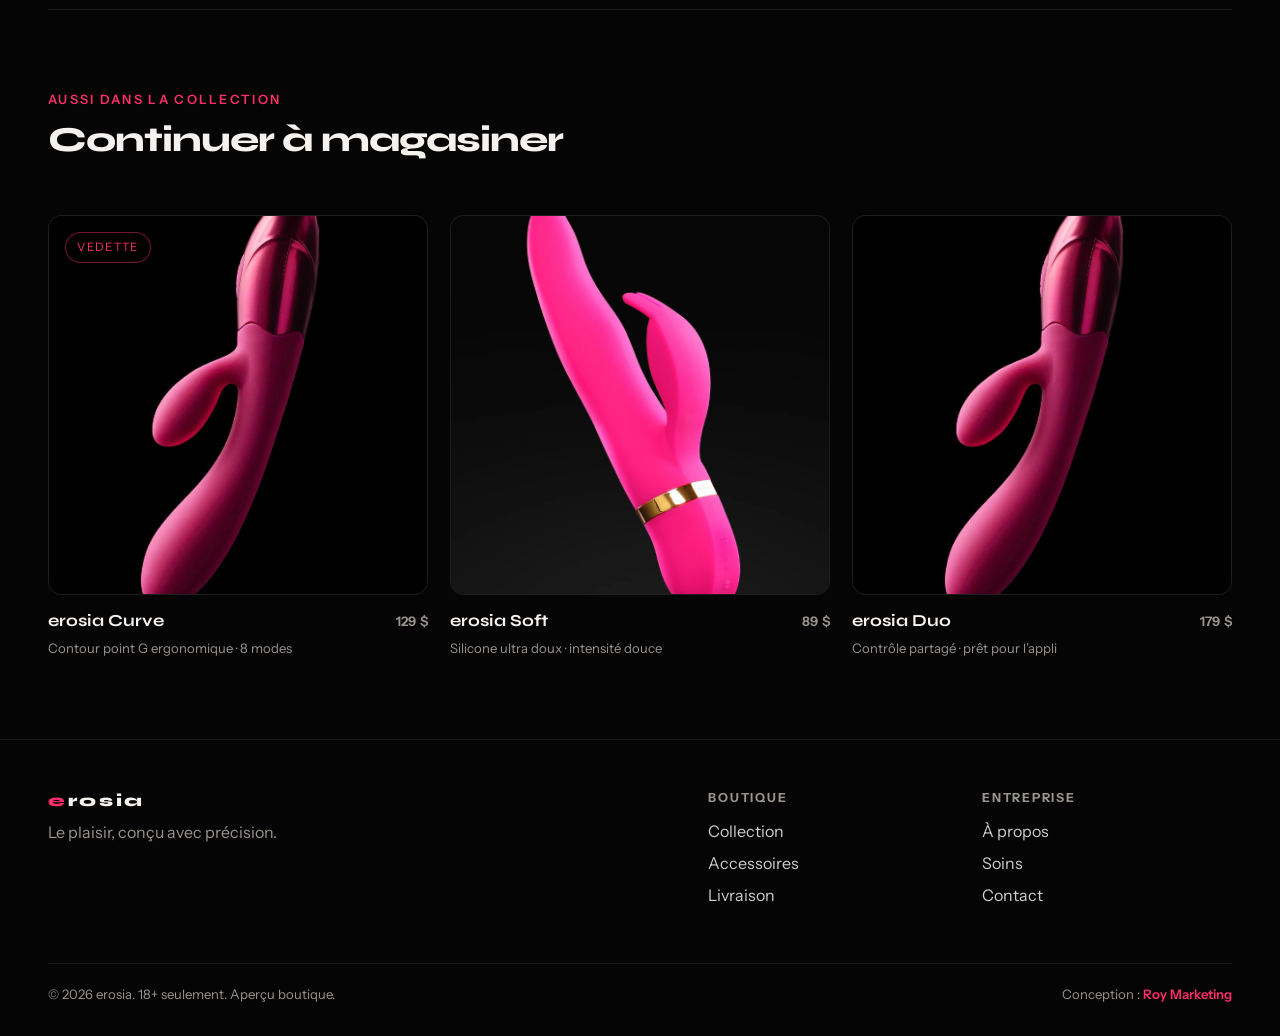
<file: erosia-pulse.html>
<!DOCTYPE html>
<html lang="fr-CA">
<head>
  <meta charset="UTF-8" />
  <meta name="viewport" content="width=device-width, initial-scale=1.0" />
  <title>erosia Pulse · erosia</title>
  <meta name="description" content="Pulse travaille par ondes d’air, sans friction inutile. Intensité précise, recharge rapide, et un design assez sobre pour vivre sur ta table de chevet." />
  <link rel="preconnect" href="https://fonts.googleapis.com" />
  <link rel="preconnect" href="https://fonts.gstatic.com" crossorigin />
  <link href="https://fonts.googleapis.com/css2?family=Instrument+Sans:ital,wght@0,400..700;1,400..700&family=Syne:wght@500;600;700;800&display=swap" rel="stylesheet" />
  <link rel="stylesheet" href="css/styles.css" />
</head>
<body class="page-pdp" data-product-id="pulse">
  <div class="noise" aria-hidden="true"></div>

  <header class="nav is-scrolled" data-nav>
    <a class="nav__brand brand" href="index.html" aria-label="Accueil erosia"><span class="brand__e">e</span>rosia</a>
    <nav class="nav__links" aria-label="Navigation principale">
      <a href="index.html#collection">Boutique</a>
      <a href="index.html#craft">Savoir-faire</a>
      <a href="index.html#promise">Promesse</a>
    </nav>
    <div class="nav__actions">
      <button class="nav__ghost" type="button" data-cart-open aria-label="Ouvrir le panier">
        Panier <span data-cart-count>0</span>
      </button>
      <a class="nav__cta" href="index.html#collection">Magasiner</a>
    </div>
  </header>

  <main class="pdp">
    <nav class="pdp__crumbs" aria-label="Fil d’Ariane">
      <a href="index.html">Accueil</a>
      <span aria-hidden="true">/</span>
      <a href="index.html#collection">Boutique</a>
      <span aria-hidden="true">/</span>
      <span data-crumb-current>erosia Pulse</span>
    </nav>

    <section class="pdp__hero">
      <div class="pdp__gallery">
        <div class="pdp__stage">
          <span class="product__tag" data-pdp-tag hidden></span>
          <img data-pdp-main src="assets/products/rabbit-b.png" alt="erosia Pulse" />
        </div>
        <div class="pdp__thumbs" data-pdp-thumbs></div>
      </div>

      <div class="pdp__info">
        <p class="eyebrow">Fiche produit</p>
        <h1 data-pdp-title>erosia Pulse</h1>
        <p class="pdp__price" data-pdp-price>149 $</p>
        <p class="pdp__blurb" data-pdp-blurb>Aspiration par ondes d’air · rechargeable</p>
        <p class="pdp__desc" data-pdp-desc>Pulse travaille par ondes d’air, sans friction inutile. Intensité précise, recharge rapide, et un design assez sobre pour vivre sur ta table de chevet.</p>

        <div class="pdp__field">
          <p class="pdp__label">Mode</p>
          <div class="pdp__chips" data-pdp-modes></div>
        </div>

        <div class="pdp__field">
          <p class="pdp__label">Quantité</p>
          <div class="pdp__qty">
            <button type="button" data-qty-step="-1" aria-label="Diminuer">−</button>
            <input data-pdp-qty type="number" min="1" max="10" value="1" aria-label="Quantité" />
            <button type="button" data-qty-step="1" aria-label="Augmenter">+</button>
          </div>
        </div>

        <div class="pdp__actions">
          <button class="btn btn--pink" type="button" data-pdp-add>Ajouter au panier</button>
          <button class="btn btn--ghost" type="button" data-pdp-buy>Acheter maintenant</button>
        </div>

        <ul class="pdp__trust">
          <li>Livraison discrète en 2 jours</li>
          <li>Essai de 30 jours</li>
          <li>Garantie 2 ans</li>
        </ul>
      </div>
    </section>

    <section class="pdp__specs-wrap">
      <h2>Fiche technique</h2>
      <dl class="pdp__specs" data-pdp-specs></dl>
    </section>

    <section class="pdp__related-wrap">
      <div class="section-head">
        <p class="eyebrow">Aussi dans la collection</p>
        <h2>Continuer à magasiner</h2>
      </div>
      <div class="grid grid--3" data-pdp-related></div>
    </section>
  </main>

  <footer class="footer">
    <div class="footer__brand">
      <strong class="brand"><span class="brand__e">e</span>rosia</strong>
      <p>Le plaisir, conçu avec précision.</p>
    </div>
    <div class="footer__cols">
      <div>
        <h4>Boutique</h4>
        <a href="index.html#collection">Collection</a>
        <a href="index.html#collection">Accessoires</a>
        <a href="index.html#promise">Livraison</a>
      </div>
      <div>
        <h4>Entreprise</h4>
        <a href="index.html#craft">À propos</a>
        <a href="index.html#promise">Soins</a>
        <a href="index.html#promise">Contact</a>
      </div>
    </div>
    <p class="footer__fine">
      © 2026 erosia. 18+ seulement. Aperçu boutique.
      <span class="footer__credit">Conception : <a href="https://roymarketing.ca" target="_blank" rel="noopener noreferrer">Roy Marketing</a></span>
    </p>
  </footer>

  <aside class="cart" data-cart hidden>
    <div class="cart__panel" role="dialog" aria-modal="true" aria-labelledby="cart-title">
      <header class="cart__head">
        <h2 id="cart-title">Ton panier</h2>
        <button type="button" class="cart__close" data-cart-close aria-label="Fermer le panier">✕</button>
      </header>
      <ul class="cart__list" data-cart-list></ul>
      <footer class="cart__foot">
        <p class="cart__total">Total <strong data-cart-total>0&nbsp;$</strong></p>
        <button class="btn btn--pink" type="button" data-checkout>Passer à la caisse</button>
      </footer>
    </div>
  </aside>

  <div class="toast" data-toast hidden role="status"></div>

  <script type="module" src="js/product.js"></script>
</body>
</html>
</file>
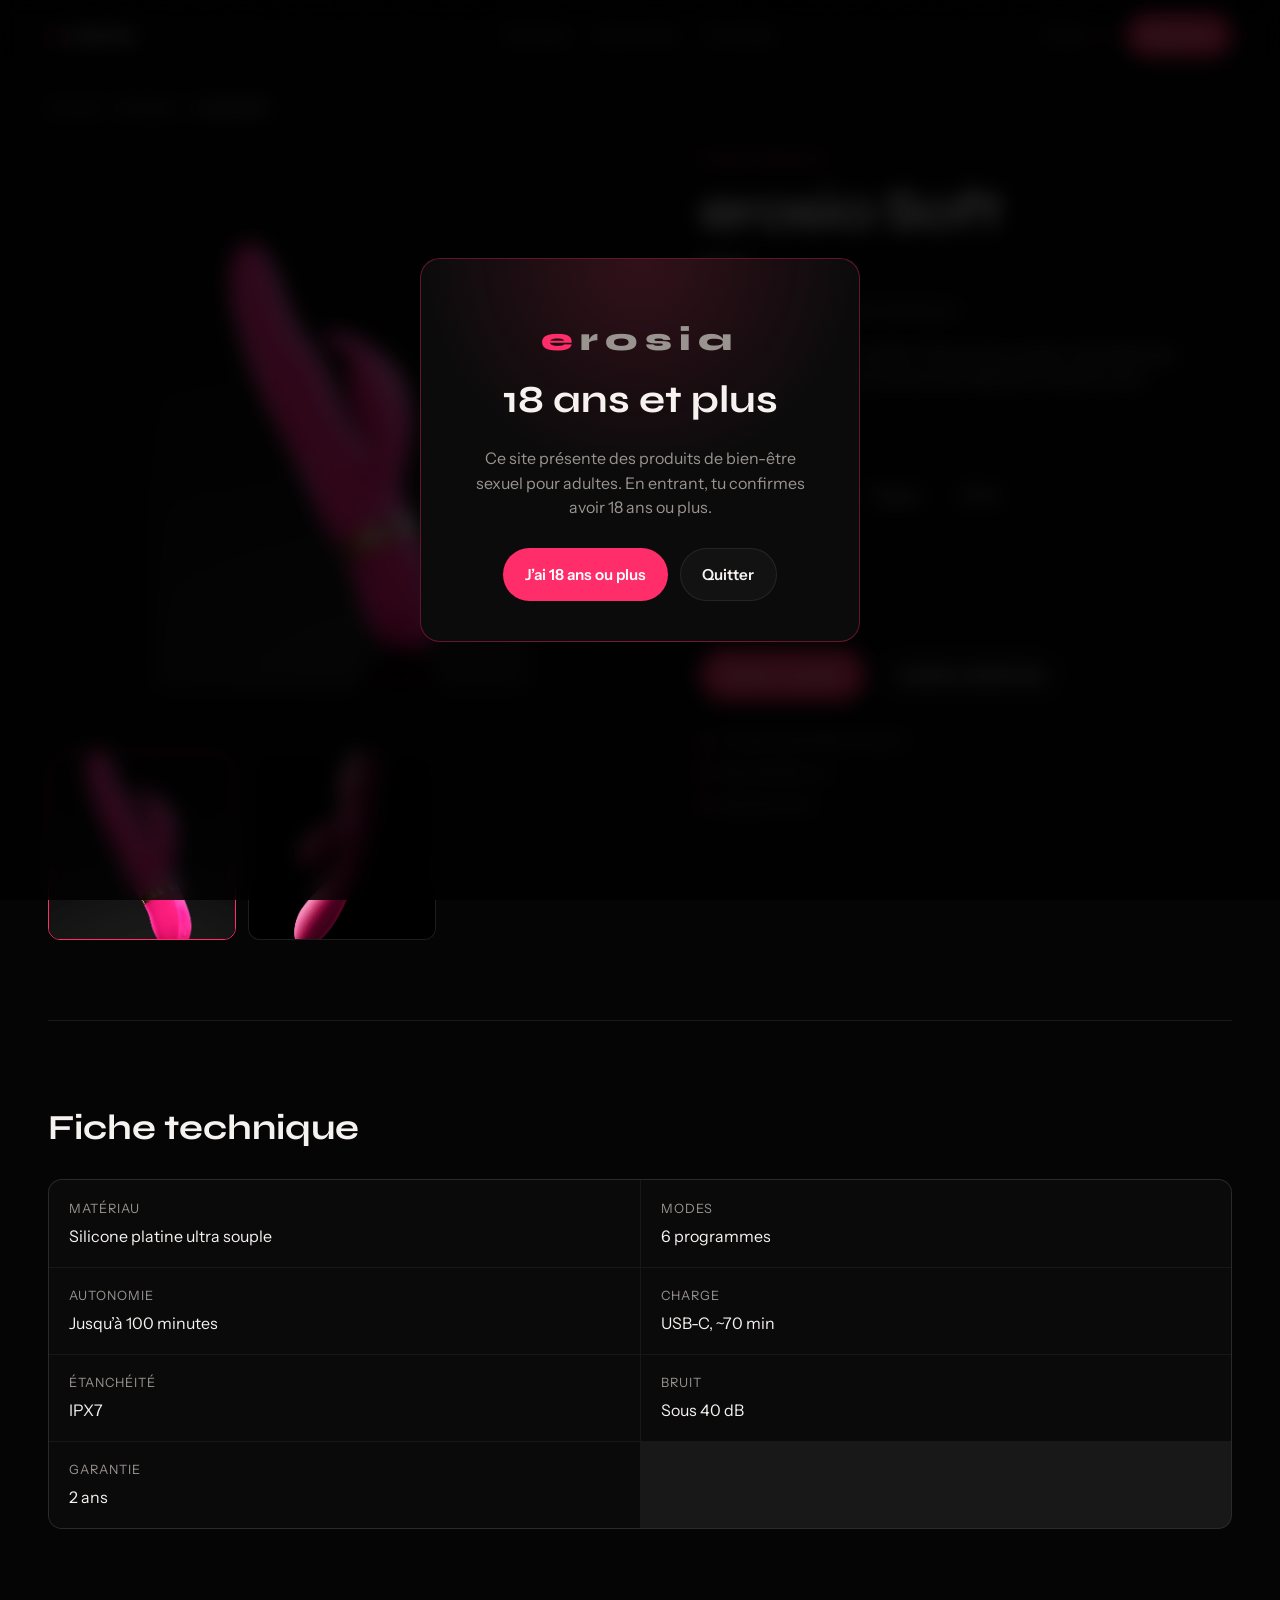
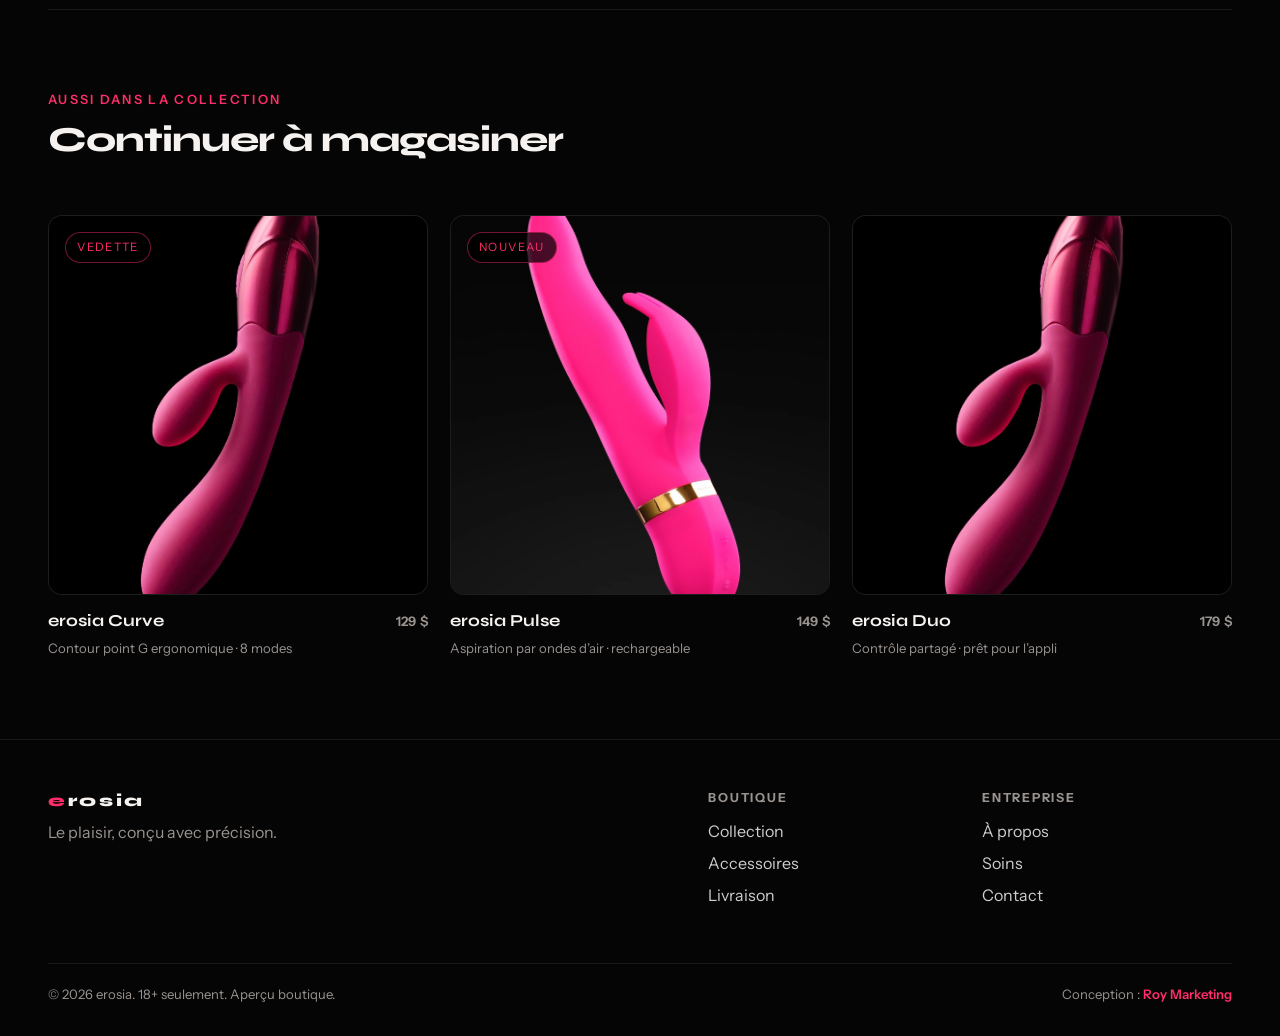
<file: erosia-soft.html>
<!DOCTYPE html>
<html lang="fr-CA">
<head>
  <meta charset="UTF-8" />
  <meta name="viewport" content="width=device-width, initial-scale=1.0" />
  <title>erosia Soft · erosia</title>
  <meta name="description" content="Soft, c’est l’entrée en matière. Texture plus souple, intensités plus basses, même exigence de sécurité. Idéal pour explorer sans pression." />
  <link rel="preconnect" href="https://fonts.googleapis.com" />
  <link rel="preconnect" href="https://fonts.gstatic.com" crossorigin />
  <link href="https://fonts.googleapis.com/css2?family=Instrument+Sans:ital,wght@0,400..700;1,400..700&family=Syne:wght@500;600;700;800&display=swap" rel="stylesheet" />
  <link rel="stylesheet" href="css/styles.css" />
</head>
<body class="page-pdp" data-product-id="soft">
  <div class="noise" aria-hidden="true"></div>

  <header class="nav is-scrolled" data-nav>
    <a class="nav__brand brand" href="index.html" aria-label="Accueil erosia"><span class="brand__e">e</span>rosia</a>
    <nav class="nav__links" aria-label="Navigation principale">
      <a href="index.html#collection">Boutique</a>
      <a href="index.html#craft">Savoir-faire</a>
      <a href="index.html#promise">Promesse</a>
    </nav>
    <div class="nav__actions">
      <button class="nav__ghost" type="button" data-cart-open aria-label="Ouvrir le panier">
        Panier <span data-cart-count>0</span>
      </button>
      <a class="nav__cta" href="index.html#collection">Magasiner</a>
    </div>
  </header>

  <main class="pdp">
    <nav class="pdp__crumbs" aria-label="Fil d’Ariane">
      <a href="index.html">Accueil</a>
      <span aria-hidden="true">/</span>
      <a href="index.html#collection">Boutique</a>
      <span aria-hidden="true">/</span>
      <span data-crumb-current>erosia Soft</span>
    </nav>

    <section class="pdp__hero">
      <div class="pdp__gallery">
        <div class="pdp__stage">
          <span class="product__tag" data-pdp-tag hidden></span>
          <img data-pdp-main src="assets/products/rabbit-b.png" alt="erosia Soft" />
        </div>
        <div class="pdp__thumbs" data-pdp-thumbs></div>
      </div>

      <div class="pdp__info">
        <p class="eyebrow">Fiche produit</p>
        <h1 data-pdp-title>erosia Soft</h1>
        <p class="pdp__price" data-pdp-price>89 $</p>
        <p class="pdp__blurb" data-pdp-blurb>Silicone ultra doux · intensité douce</p>
        <p class="pdp__desc" data-pdp-desc>Soft, c’est l’entrée en matière. Texture plus souple, intensités plus basses, même exigence de sécurité. Idéal pour explorer sans pression.</p>

        <div class="pdp__field">
          <p class="pdp__label">Mode</p>
          <div class="pdp__chips" data-pdp-modes></div>
        </div>

        <div class="pdp__field">
          <p class="pdp__label">Quantité</p>
          <div class="pdp__qty">
            <button type="button" data-qty-step="-1" aria-label="Diminuer">−</button>
            <input data-pdp-qty type="number" min="1" max="10" value="1" aria-label="Quantité" />
            <button type="button" data-qty-step="1" aria-label="Augmenter">+</button>
          </div>
        </div>

        <div class="pdp__actions">
          <button class="btn btn--pink" type="button" data-pdp-add>Ajouter au panier</button>
          <button class="btn btn--ghost" type="button" data-pdp-buy>Acheter maintenant</button>
        </div>

        <ul class="pdp__trust">
          <li>Livraison discrète en 2 jours</li>
          <li>Essai de 30 jours</li>
          <li>Garantie 2 ans</li>
        </ul>
      </div>
    </section>

    <section class="pdp__specs-wrap">
      <h2>Fiche technique</h2>
      <dl class="pdp__specs" data-pdp-specs></dl>
    </section>

    <section class="pdp__related-wrap">
      <div class="section-head">
        <p class="eyebrow">Aussi dans la collection</p>
        <h2>Continuer à magasiner</h2>
      </div>
      <div class="grid grid--3" data-pdp-related></div>
    </section>
  </main>

  <footer class="footer">
    <div class="footer__brand">
      <strong class="brand"><span class="brand__e">e</span>rosia</strong>
      <p>Le plaisir, conçu avec précision.</p>
    </div>
    <div class="footer__cols">
      <div>
        <h4>Boutique</h4>
        <a href="index.html#collection">Collection</a>
        <a href="index.html#collection">Accessoires</a>
        <a href="index.html#promise">Livraison</a>
      </div>
      <div>
        <h4>Entreprise</h4>
        <a href="index.html#craft">À propos</a>
        <a href="index.html#promise">Soins</a>
        <a href="index.html#promise">Contact</a>
      </div>
    </div>
    <p class="footer__fine">
      © 2026 erosia. 18+ seulement. Aperçu boutique.
      <span class="footer__credit">Conception : <a href="https://roymarketing.ca" target="_blank" rel="noopener noreferrer">Roy Marketing</a></span>
    </p>
  </footer>

  <aside class="cart" data-cart hidden>
    <div class="cart__panel" role="dialog" aria-modal="true" aria-labelledby="cart-title">
      <header class="cart__head">
        <h2 id="cart-title">Ton panier</h2>
        <button type="button" class="cart__close" data-cart-close aria-label="Fermer le panier">✕</button>
      </header>
      <ul class="cart__list" data-cart-list></ul>
      <footer class="cart__foot">
        <p class="cart__total">Total <strong data-cart-total>0&nbsp;$</strong></p>
        <button class="btn btn--pink" type="button" data-checkout>Passer à la caisse</button>
      </footer>
    </div>
  </aside>

  <div class="toast" data-toast hidden role="status"></div>

  <script type="module" src="js/product.js"></script>
</body>
</html>
</file>
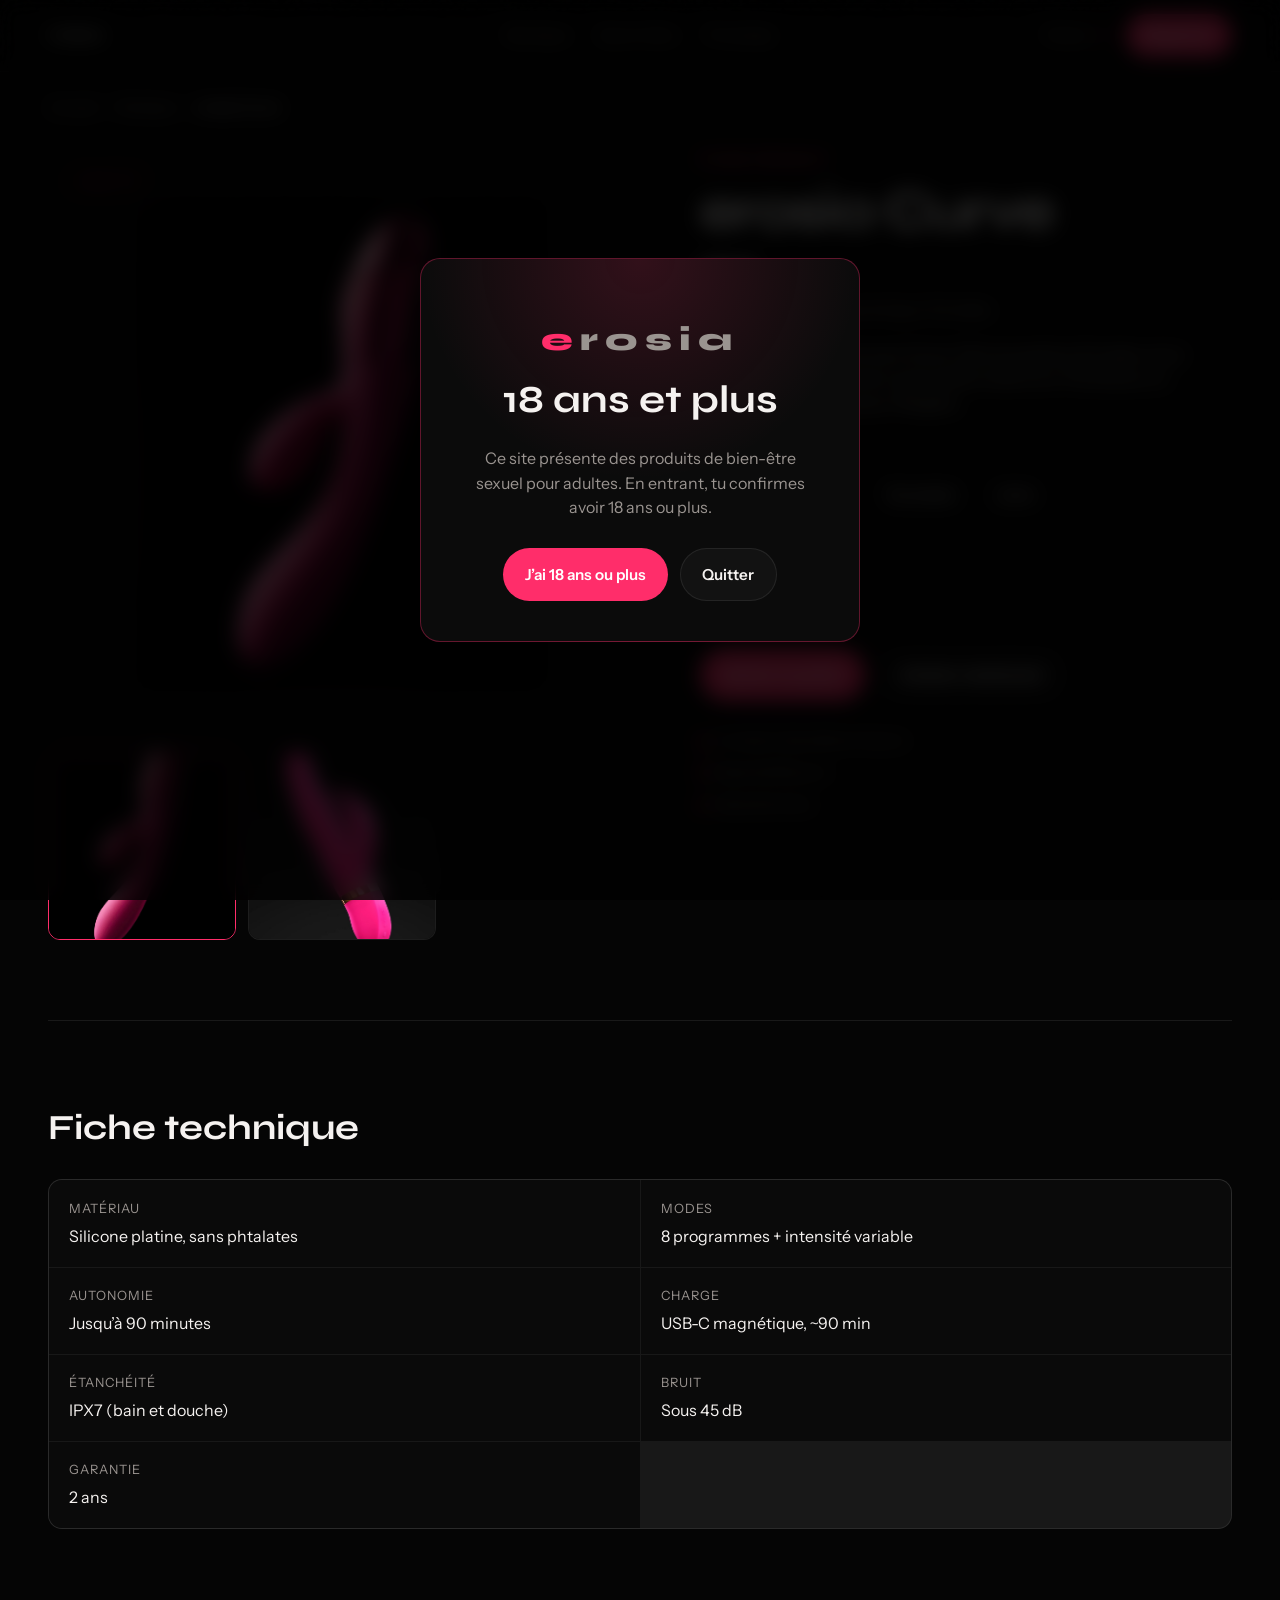
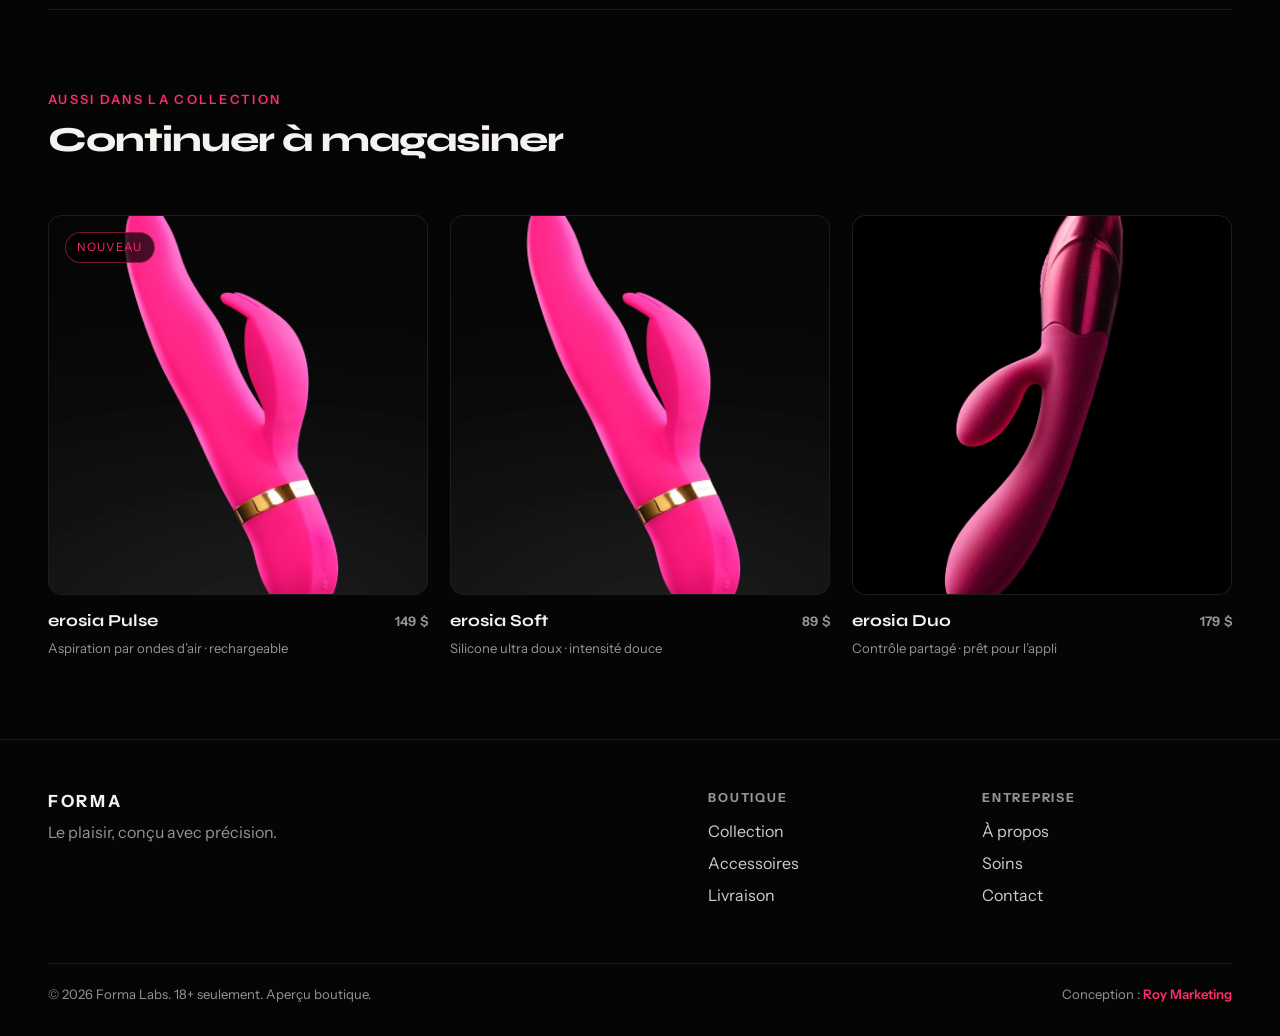
<file: forma-curve.html>
﻿<!DOCTYPE html>
<html lang="fr-CA">
<head>
  <meta charset="UTF-8" />
  <meta name="viewport" content="width=device-width, initial-scale=1.0" />
  <title>Forma Curve · FORMA</title>
  <meta name="description" content="Curve épouse ta forme sans forcer. Silicone platine, 8 modes, et un moteur assez discret pour que la pièce reste à toi. Pensé pour un usage quotidien, pas pour l’étagère." />
  <link rel="preconnect" href="https://fonts.googleapis.com" />
  <link rel="preconnect" href="https://fonts.gstatic.com" crossorigin />
  <link href="https://fonts.googleapis.com/css2?family=Instrument+Sans:ital,wght@0,400..700;1,400..700&family=Syne:wght@500;600;700;800&display=swap" rel="stylesheet" />
  <link rel="stylesheet" href="css/styles.css" />
</head>
<body class="page-pdp" data-product-id="curve">
  <div class="noise" aria-hidden="true"></div>

  <header class="nav is-scrolled" data-nav>
    <a class="nav__brand" href="index.html" aria-label="Accueil FORMA">FORMA</a>
    <nav class="nav__links" aria-label="Navigation principale">
      <a href="index.html#collection">Boutique</a>
      <a href="index.html#craft">Savoir-faire</a>
      <a href="index.html#promise">Promesse</a>
    </nav>
    <div class="nav__actions">
      <button class="nav__ghost" type="button" data-cart-open aria-label="Ouvrir le panier">
        Panier <span data-cart-count>0</span>
      </button>
      <a class="nav__cta" href="index.html#collection">Magasiner</a>
    </div>
  </header>

  <main class="pdp">
    <nav class="pdp__crumbs" aria-label="Fil d’Ariane">
      <a href="index.html">Accueil</a>
      <span aria-hidden="true">/</span>
      <a href="index.html#collection">Boutique</a>
      <span aria-hidden="true">/</span>
      <span data-crumb-current>Forma Curve</span>
    </nav>

    <section class="pdp__hero">
      <div class="pdp__gallery">
        <div class="pdp__stage">
          <span class="product__tag" data-pdp-tag hidden></span>
          <img data-pdp-main src="assets/products/rabbit-a.png" alt="Forma Curve" />
        </div>
        <div class="pdp__thumbs" data-pdp-thumbs></div>
      </div>

      <div class="pdp__info">
        <p class="eyebrow">Fiche produit</p>
        <h1 data-pdp-title>Forma Curve</h1>
        <p class="pdp__price" data-pdp-price>129 $</p>
        <p class="pdp__blurb" data-pdp-blurb>Contour point G ergonomique · 8 modes</p>
        <p class="pdp__desc" data-pdp-desc>Curve épouse ta forme sans forcer. Silicone platine, 8 modes, et un moteur assez discret pour que la pièce reste à toi. Pensé pour un usage quotidien, pas pour l’étagère.</p>

        <div class="pdp__field">
          <p class="pdp__label">Mode</p>
          <div class="pdp__chips" data-pdp-modes></div>
        </div>

        <div class="pdp__field">
          <p class="pdp__label">Quantité</p>
          <div class="pdp__qty">
            <button type="button" data-qty-step="-1" aria-label="Diminuer">−</button>
            <input data-pdp-qty type="number" min="1" max="10" value="1" aria-label="Quantité" />
            <button type="button" data-qty-step="1" aria-label="Augmenter">+</button>
          </div>
        </div>

        <div class="pdp__actions">
          <button class="btn btn--pink" type="button" data-pdp-add>Ajouter au panier</button>
          <button class="btn btn--ghost" type="button" data-pdp-buy>Acheter maintenant</button>
        </div>

        <ul class="pdp__trust">
          <li>Livraison discrète en 2 jours</li>
          <li>Essai de 30 jours</li>
          <li>Garantie 2 ans</li>
        </ul>
      </div>
    </section>

    <section class="pdp__specs-wrap">
      <h2>Fiche technique</h2>
      <dl class="pdp__specs" data-pdp-specs></dl>
    </section>

    <section class="pdp__related-wrap">
      <div class="section-head">
        <p class="eyebrow">Aussi dans la collection</p>
        <h2>Continuer à magasiner</h2>
      </div>
      <div class="grid grid--3" data-pdp-related></div>
    </section>
  </main>

  <footer class="footer">
    <div class="footer__brand">
      <strong>FORMA</strong>
      <p>Le plaisir, conçu avec précision.</p>
    </div>
    <div class="footer__cols">
      <div>
        <h4>Boutique</h4>
        <a href="index.html#collection">Collection</a>
        <a href="index.html#collection">Accessoires</a>
        <a href="index.html#promise">Livraison</a>
      </div>
      <div>
        <h4>Entreprise</h4>
        <a href="index.html#craft">À propos</a>
        <a href="index.html#promise">Soins</a>
        <a href="index.html#promise">Contact</a>
      </div>
    </div>
    <p class="footer__fine">
      © 2026 Forma Labs. 18+ seulement. Aperçu boutique.
      <span class="footer__credit">Conception : <a href="https://roymarketing.ca" target="_blank" rel="noopener noreferrer">Roy Marketing</a></span>
    </p>
  </footer>

  <aside class="cart" data-cart hidden>
    <div class="cart__panel" role="dialog" aria-modal="true" aria-labelledby="cart-title">
      <header class="cart__head">
        <h2 id="cart-title">Ton panier</h2>
        <button type="button" class="cart__close" data-cart-close aria-label="Fermer le panier">✕</button>
      </header>
      <ul class="cart__list" data-cart-list></ul>
      <footer class="cart__foot">
        <p class="cart__total">Total <strong data-cart-total>0&nbsp;$</strong></p>
        <button class="btn btn--pink" type="button" data-checkout>Passer à la caisse</button>
      </footer>
    </div>
  </aside>

  <div class="toast" data-toast hidden role="status"></div>

  <script type="module" src="js/product.js"></script>
</body>
</html>
</file>
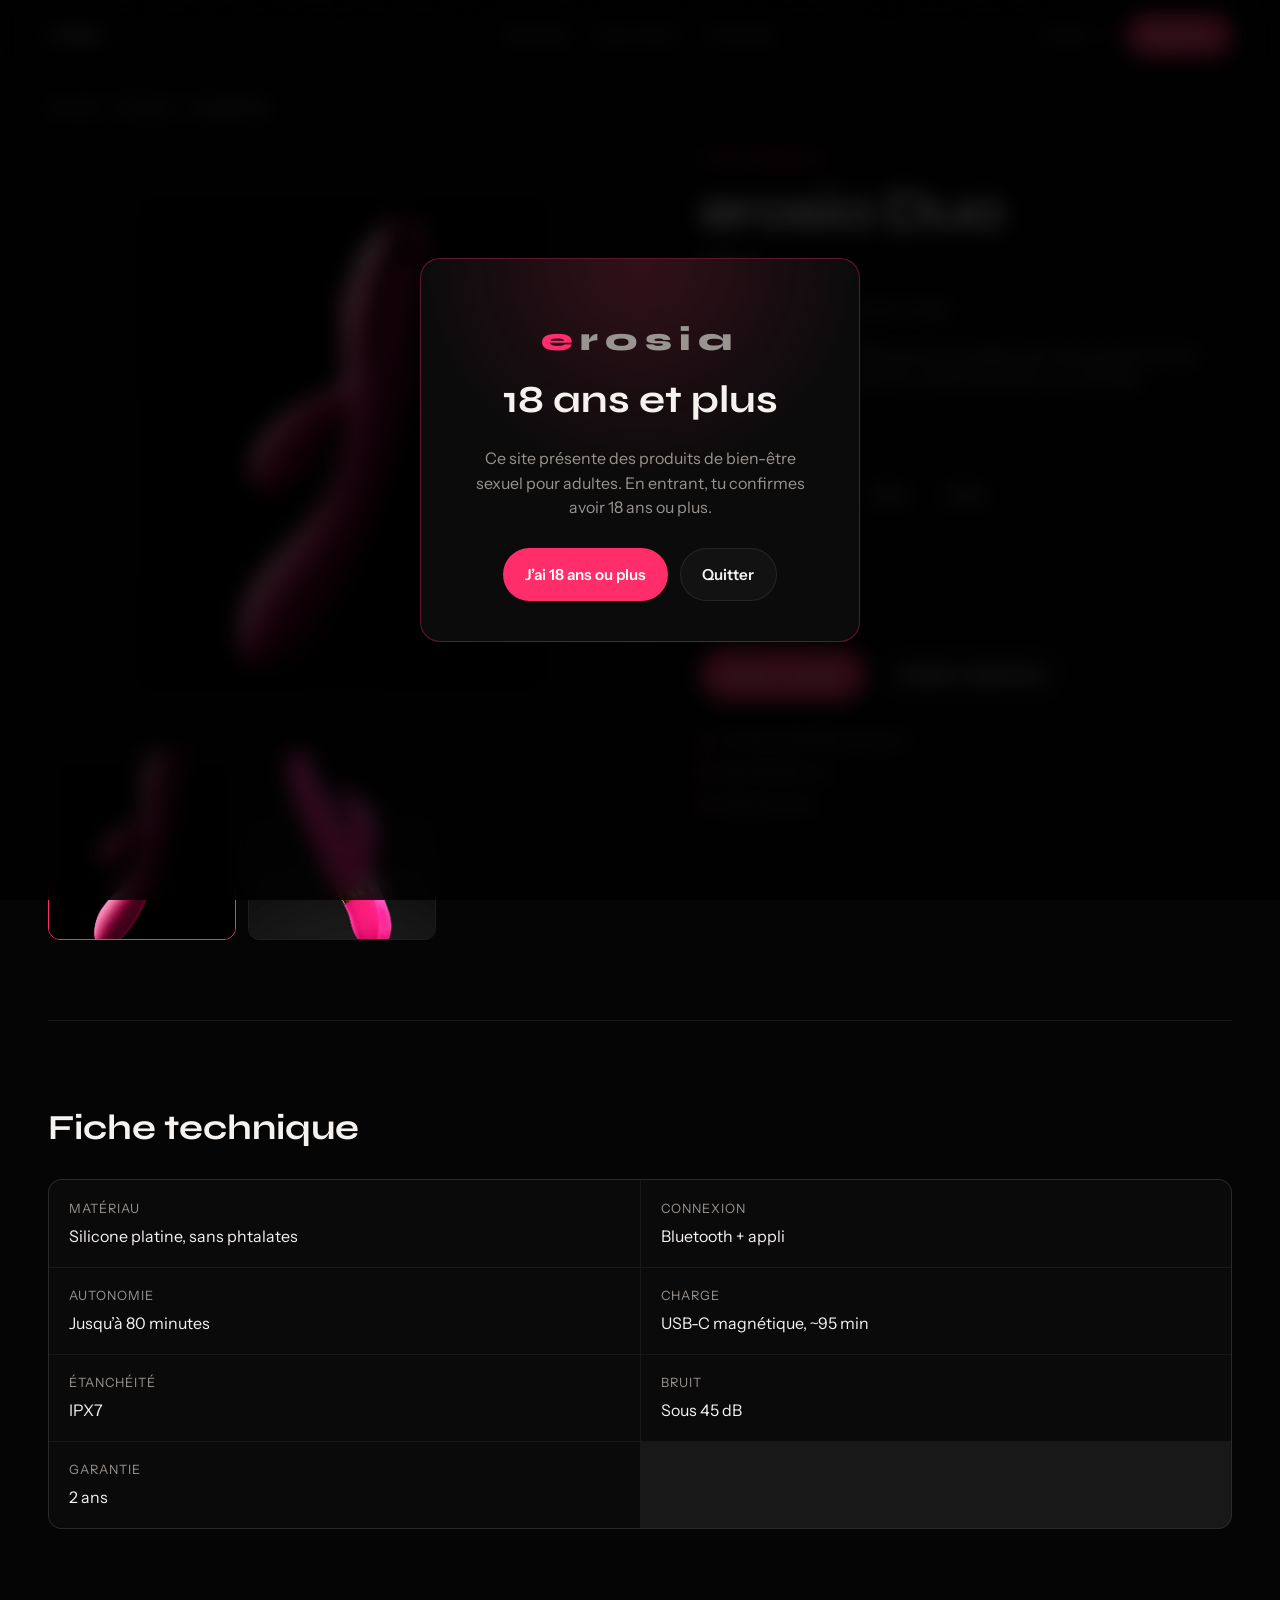
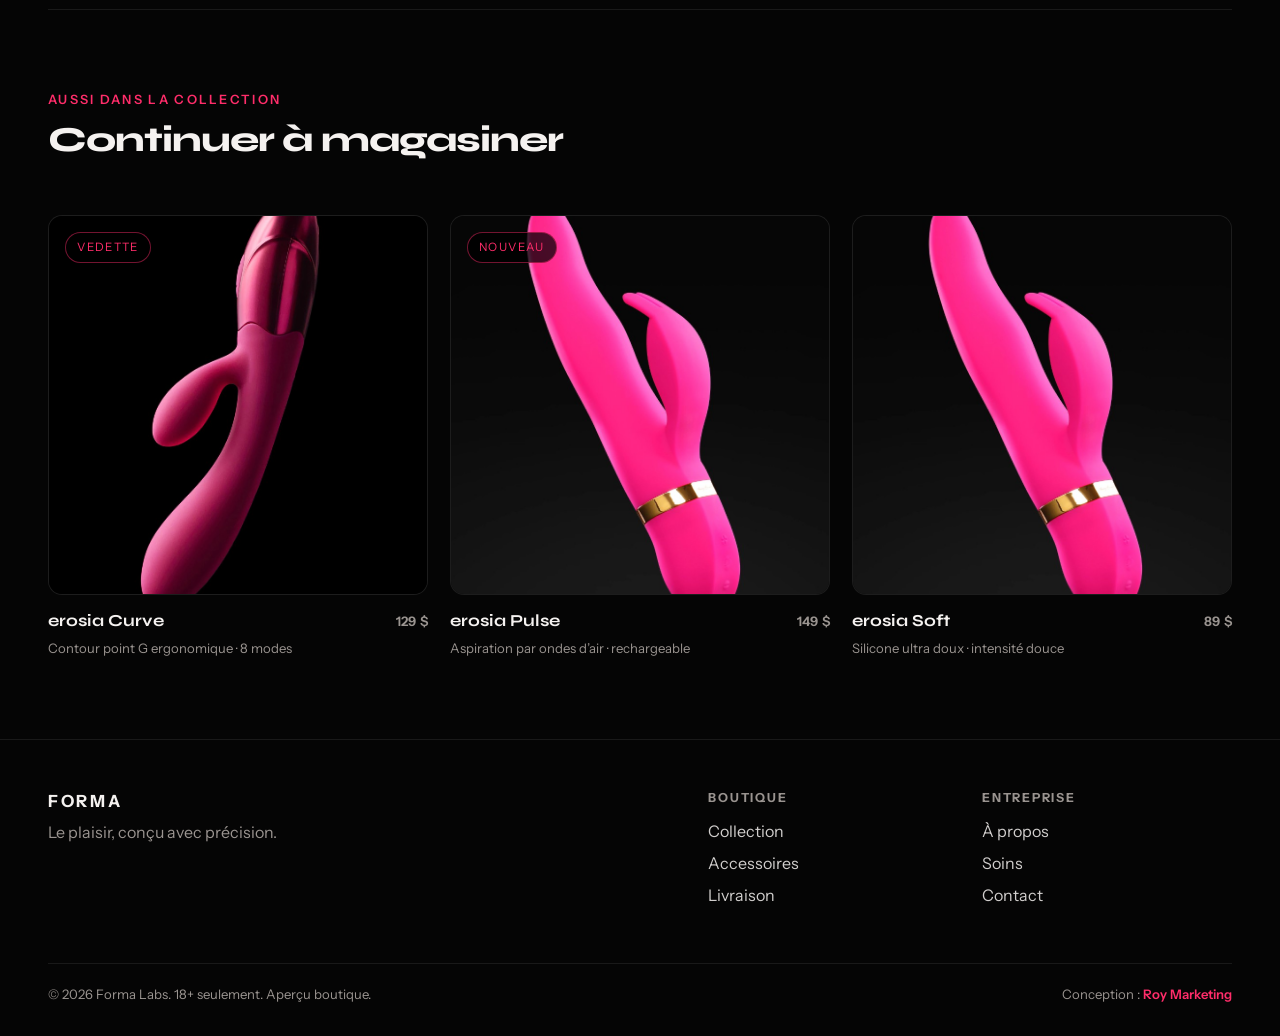
<file: forma-duo.html>
﻿<!DOCTYPE html>
<html lang="fr-CA">
<head>
  <meta charset="UTF-8" />
  <meta name="viewport" content="width=device-width, initial-scale=1.0" />
  <title>Forma Duo · FORMA</title>
  <meta name="description" content="Duo se partage. Contrôle local ou via l’appli, pour deux personnes ou pour toi seule. Même silicone, même discrétion, un cran plus connecté." />
  <link rel="preconnect" href="https://fonts.googleapis.com" />
  <link rel="preconnect" href="https://fonts.gstatic.com" crossorigin />
  <link href="https://fonts.googleapis.com/css2?family=Instrument+Sans:ital,wght@0,400..700;1,400..700&family=Syne:wght@500;600;700;800&display=swap" rel="stylesheet" />
  <link rel="stylesheet" href="css/styles.css" />
</head>
<body class="page-pdp" data-product-id="duo">
  <div class="noise" aria-hidden="true"></div>

  <header class="nav is-scrolled" data-nav>
    <a class="nav__brand" href="index.html" aria-label="Accueil FORMA">FORMA</a>
    <nav class="nav__links" aria-label="Navigation principale">
      <a href="index.html#collection">Boutique</a>
      <a href="index.html#craft">Savoir-faire</a>
      <a href="index.html#promise">Promesse</a>
    </nav>
    <div class="nav__actions">
      <button class="nav__ghost" type="button" data-cart-open aria-label="Ouvrir le panier">
        Panier <span data-cart-count>0</span>
      </button>
      <a class="nav__cta" href="index.html#collection">Magasiner</a>
    </div>
  </header>

  <main class="pdp">
    <nav class="pdp__crumbs" aria-label="Fil d’Ariane">
      <a href="index.html">Accueil</a>
      <span aria-hidden="true">/</span>
      <a href="index.html#collection">Boutique</a>
      <span aria-hidden="true">/</span>
      <span data-crumb-current>Forma Duo</span>
    </nav>

    <section class="pdp__hero">
      <div class="pdp__gallery">
        <div class="pdp__stage">
          <span class="product__tag" data-pdp-tag hidden></span>
          <img data-pdp-main src="assets/products/rabbit-a.png" alt="Forma Duo" />
        </div>
        <div class="pdp__thumbs" data-pdp-thumbs></div>
      </div>

      <div class="pdp__info">
        <p class="eyebrow">Fiche produit</p>
        <h1 data-pdp-title>Forma Duo</h1>
        <p class="pdp__price" data-pdp-price>179 $</p>
        <p class="pdp__blurb" data-pdp-blurb>Contrôle partagé · prêt pour l’appli</p>
        <p class="pdp__desc" data-pdp-desc>Duo se partage. Contrôle local ou via l’appli, pour deux personnes ou pour toi seule. Même silicone, même discrétion, un cran plus connecté.</p>

        <div class="pdp__field">
          <p class="pdp__label">Mode</p>
          <div class="pdp__chips" data-pdp-modes></div>
        </div>

        <div class="pdp__field">
          <p class="pdp__label">Quantité</p>
          <div class="pdp__qty">
            <button type="button" data-qty-step="-1" aria-label="Diminuer">−</button>
            <input data-pdp-qty type="number" min="1" max="10" value="1" aria-label="Quantité" />
            <button type="button" data-qty-step="1" aria-label="Augmenter">+</button>
          </div>
        </div>

        <div class="pdp__actions">
          <button class="btn btn--pink" type="button" data-pdp-add>Ajouter au panier</button>
          <button class="btn btn--ghost" type="button" data-pdp-buy>Acheter maintenant</button>
        </div>

        <ul class="pdp__trust">
          <li>Livraison discrète en 2 jours</li>
          <li>Essai de 30 jours</li>
          <li>Garantie 2 ans</li>
        </ul>
      </div>
    </section>

    <section class="pdp__specs-wrap">
      <h2>Fiche technique</h2>
      <dl class="pdp__specs" data-pdp-specs></dl>
    </section>

    <section class="pdp__related-wrap">
      <div class="section-head">
        <p class="eyebrow">Aussi dans la collection</p>
        <h2>Continuer à magasiner</h2>
      </div>
      <div class="grid grid--3" data-pdp-related></div>
    </section>
  </main>

  <footer class="footer">
    <div class="footer__brand">
      <strong>FORMA</strong>
      <p>Le plaisir, conçu avec précision.</p>
    </div>
    <div class="footer__cols">
      <div>
        <h4>Boutique</h4>
        <a href="index.html#collection">Collection</a>
        <a href="index.html#collection">Accessoires</a>
        <a href="index.html#promise">Livraison</a>
      </div>
      <div>
        <h4>Entreprise</h4>
        <a href="index.html#craft">À propos</a>
        <a href="index.html#promise">Soins</a>
        <a href="index.html#promise">Contact</a>
      </div>
    </div>
    <p class="footer__fine">
      © 2026 Forma Labs. 18+ seulement. Aperçu boutique.
      <span class="footer__credit">Conception : <a href="https://roymarketing.ca" target="_blank" rel="noopener noreferrer">Roy Marketing</a></span>
    </p>
  </footer>

  <aside class="cart" data-cart hidden>
    <div class="cart__panel" role="dialog" aria-modal="true" aria-labelledby="cart-title">
      <header class="cart__head">
        <h2 id="cart-title">Ton panier</h2>
        <button type="button" class="cart__close" data-cart-close aria-label="Fermer le panier">✕</button>
      </header>
      <ul class="cart__list" data-cart-list></ul>
      <footer class="cart__foot">
        <p class="cart__total">Total <strong data-cart-total>0&nbsp;$</strong></p>
        <button class="btn btn--pink" type="button" data-checkout>Passer à la caisse</button>
      </footer>
    </div>
  </aside>

  <div class="toast" data-toast hidden role="status"></div>

  <script type="module" src="js/product.js"></script>
</body>
</html>
</file>
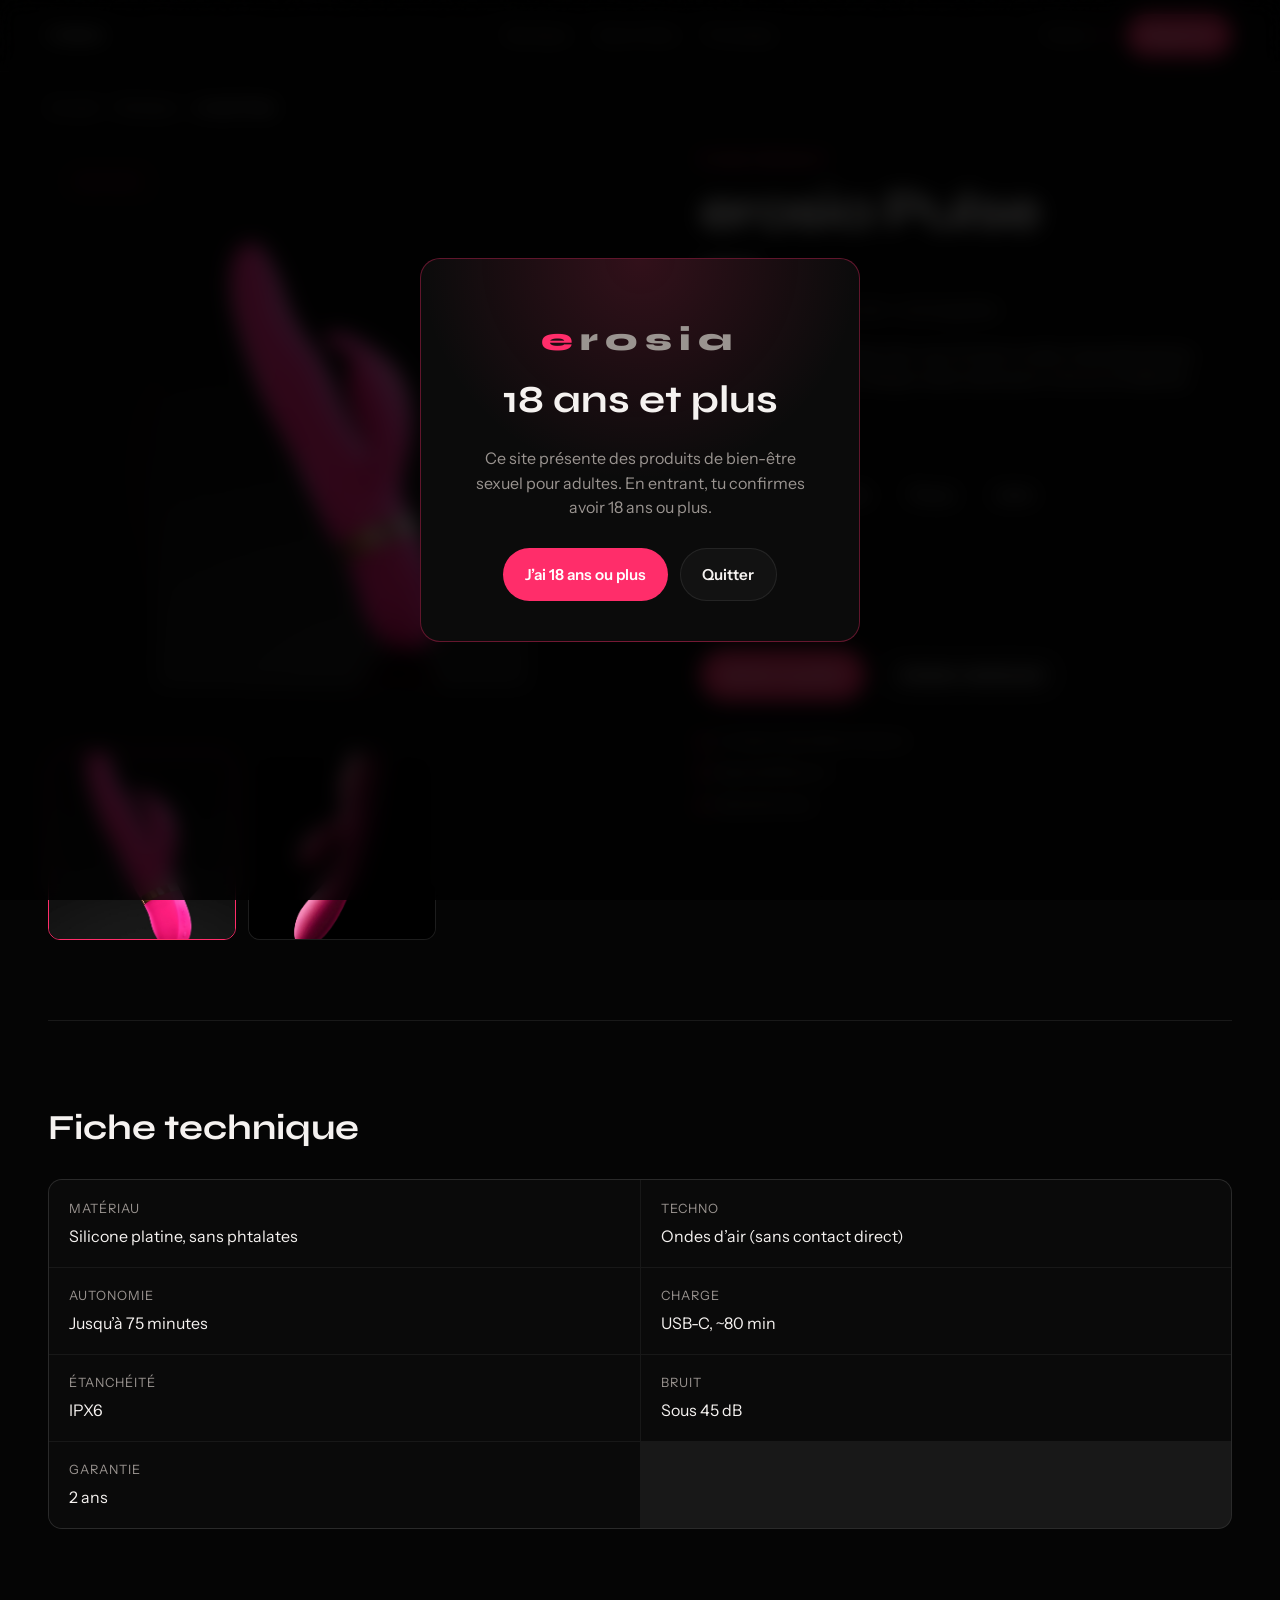
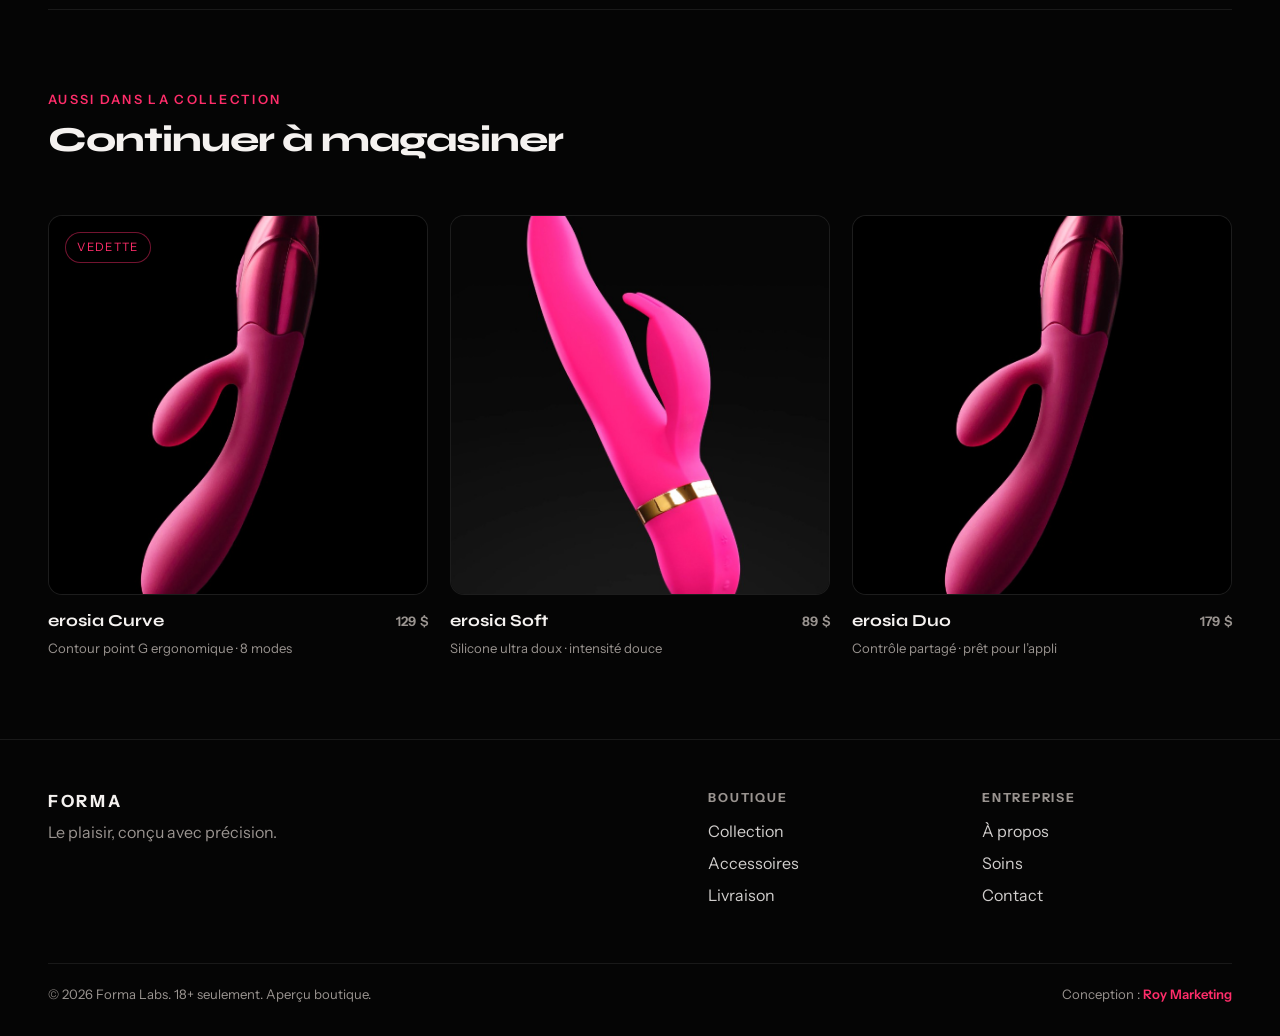
<file: forma-pulse.html>
﻿<!DOCTYPE html>
<html lang="fr-CA">
<head>
  <meta charset="UTF-8" />
  <meta name="viewport" content="width=device-width, initial-scale=1.0" />
  <title>Forma Pulse · FORMA</title>
  <meta name="description" content="Pulse travaille par ondes d’air, sans friction inutile. Intensité précise, recharge rapide, et un design assez sobre pour vivre sur ta table de chevet." />
  <link rel="preconnect" href="https://fonts.googleapis.com" />
  <link rel="preconnect" href="https://fonts.gstatic.com" crossorigin />
  <link href="https://fonts.googleapis.com/css2?family=Instrument+Sans:ital,wght@0,400..700;1,400..700&family=Syne:wght@500;600;700;800&display=swap" rel="stylesheet" />
  <link rel="stylesheet" href="css/styles.css" />
</head>
<body class="page-pdp" data-product-id="pulse">
  <div class="noise" aria-hidden="true"></div>

  <header class="nav is-scrolled" data-nav>
    <a class="nav__brand" href="index.html" aria-label="Accueil FORMA">FORMA</a>
    <nav class="nav__links" aria-label="Navigation principale">
      <a href="index.html#collection">Boutique</a>
      <a href="index.html#craft">Savoir-faire</a>
      <a href="index.html#promise">Promesse</a>
    </nav>
    <div class="nav__actions">
      <button class="nav__ghost" type="button" data-cart-open aria-label="Ouvrir le panier">
        Panier <span data-cart-count>0</span>
      </button>
      <a class="nav__cta" href="index.html#collection">Magasiner</a>
    </div>
  </header>

  <main class="pdp">
    <nav class="pdp__crumbs" aria-label="Fil d’Ariane">
      <a href="index.html">Accueil</a>
      <span aria-hidden="true">/</span>
      <a href="index.html#collection">Boutique</a>
      <span aria-hidden="true">/</span>
      <span data-crumb-current>Forma Pulse</span>
    </nav>

    <section class="pdp__hero">
      <div class="pdp__gallery">
        <div class="pdp__stage">
          <span class="product__tag" data-pdp-tag hidden></span>
          <img data-pdp-main src="assets/products/rabbit-b.png" alt="Forma Pulse" />
        </div>
        <div class="pdp__thumbs" data-pdp-thumbs></div>
      </div>

      <div class="pdp__info">
        <p class="eyebrow">Fiche produit</p>
        <h1 data-pdp-title>Forma Pulse</h1>
        <p class="pdp__price" data-pdp-price>149 $</p>
        <p class="pdp__blurb" data-pdp-blurb>Aspiration par ondes d’air · rechargeable</p>
        <p class="pdp__desc" data-pdp-desc>Pulse travaille par ondes d’air, sans friction inutile. Intensité précise, recharge rapide, et un design assez sobre pour vivre sur ta table de chevet.</p>

        <div class="pdp__field">
          <p class="pdp__label">Mode</p>
          <div class="pdp__chips" data-pdp-modes></div>
        </div>

        <div class="pdp__field">
          <p class="pdp__label">Quantité</p>
          <div class="pdp__qty">
            <button type="button" data-qty-step="-1" aria-label="Diminuer">−</button>
            <input data-pdp-qty type="number" min="1" max="10" value="1" aria-label="Quantité" />
            <button type="button" data-qty-step="1" aria-label="Augmenter">+</button>
          </div>
        </div>

        <div class="pdp__actions">
          <button class="btn btn--pink" type="button" data-pdp-add>Ajouter au panier</button>
          <button class="btn btn--ghost" type="button" data-pdp-buy>Acheter maintenant</button>
        </div>

        <ul class="pdp__trust">
          <li>Livraison discrète en 2 jours</li>
          <li>Essai de 30 jours</li>
          <li>Garantie 2 ans</li>
        </ul>
      </div>
    </section>

    <section class="pdp__specs-wrap">
      <h2>Fiche technique</h2>
      <dl class="pdp__specs" data-pdp-specs></dl>
    </section>

    <section class="pdp__related-wrap">
      <div class="section-head">
        <p class="eyebrow">Aussi dans la collection</p>
        <h2>Continuer à magasiner</h2>
      </div>
      <div class="grid grid--3" data-pdp-related></div>
    </section>
  </main>

  <footer class="footer">
    <div class="footer__brand">
      <strong>FORMA</strong>
      <p>Le plaisir, conçu avec précision.</p>
    </div>
    <div class="footer__cols">
      <div>
        <h4>Boutique</h4>
        <a href="index.html#collection">Collection</a>
        <a href="index.html#collection">Accessoires</a>
        <a href="index.html#promise">Livraison</a>
      </div>
      <div>
        <h4>Entreprise</h4>
        <a href="index.html#craft">À propos</a>
        <a href="index.html#promise">Soins</a>
        <a href="index.html#promise">Contact</a>
      </div>
    </div>
    <p class="footer__fine">
      © 2026 Forma Labs. 18+ seulement. Aperçu boutique.
      <span class="footer__credit">Conception : <a href="https://roymarketing.ca" target="_blank" rel="noopener noreferrer">Roy Marketing</a></span>
    </p>
  </footer>

  <aside class="cart" data-cart hidden>
    <div class="cart__panel" role="dialog" aria-modal="true" aria-labelledby="cart-title">
      <header class="cart__head">
        <h2 id="cart-title">Ton panier</h2>
        <button type="button" class="cart__close" data-cart-close aria-label="Fermer le panier">✕</button>
      </header>
      <ul class="cart__list" data-cart-list></ul>
      <footer class="cart__foot">
        <p class="cart__total">Total <strong data-cart-total>0&nbsp;$</strong></p>
        <button class="btn btn--pink" type="button" data-checkout>Passer à la caisse</button>
      </footer>
    </div>
  </aside>

  <div class="toast" data-toast hidden role="status"></div>

  <script type="module" src="js/product.js"></script>
</body>
</html>
</file>
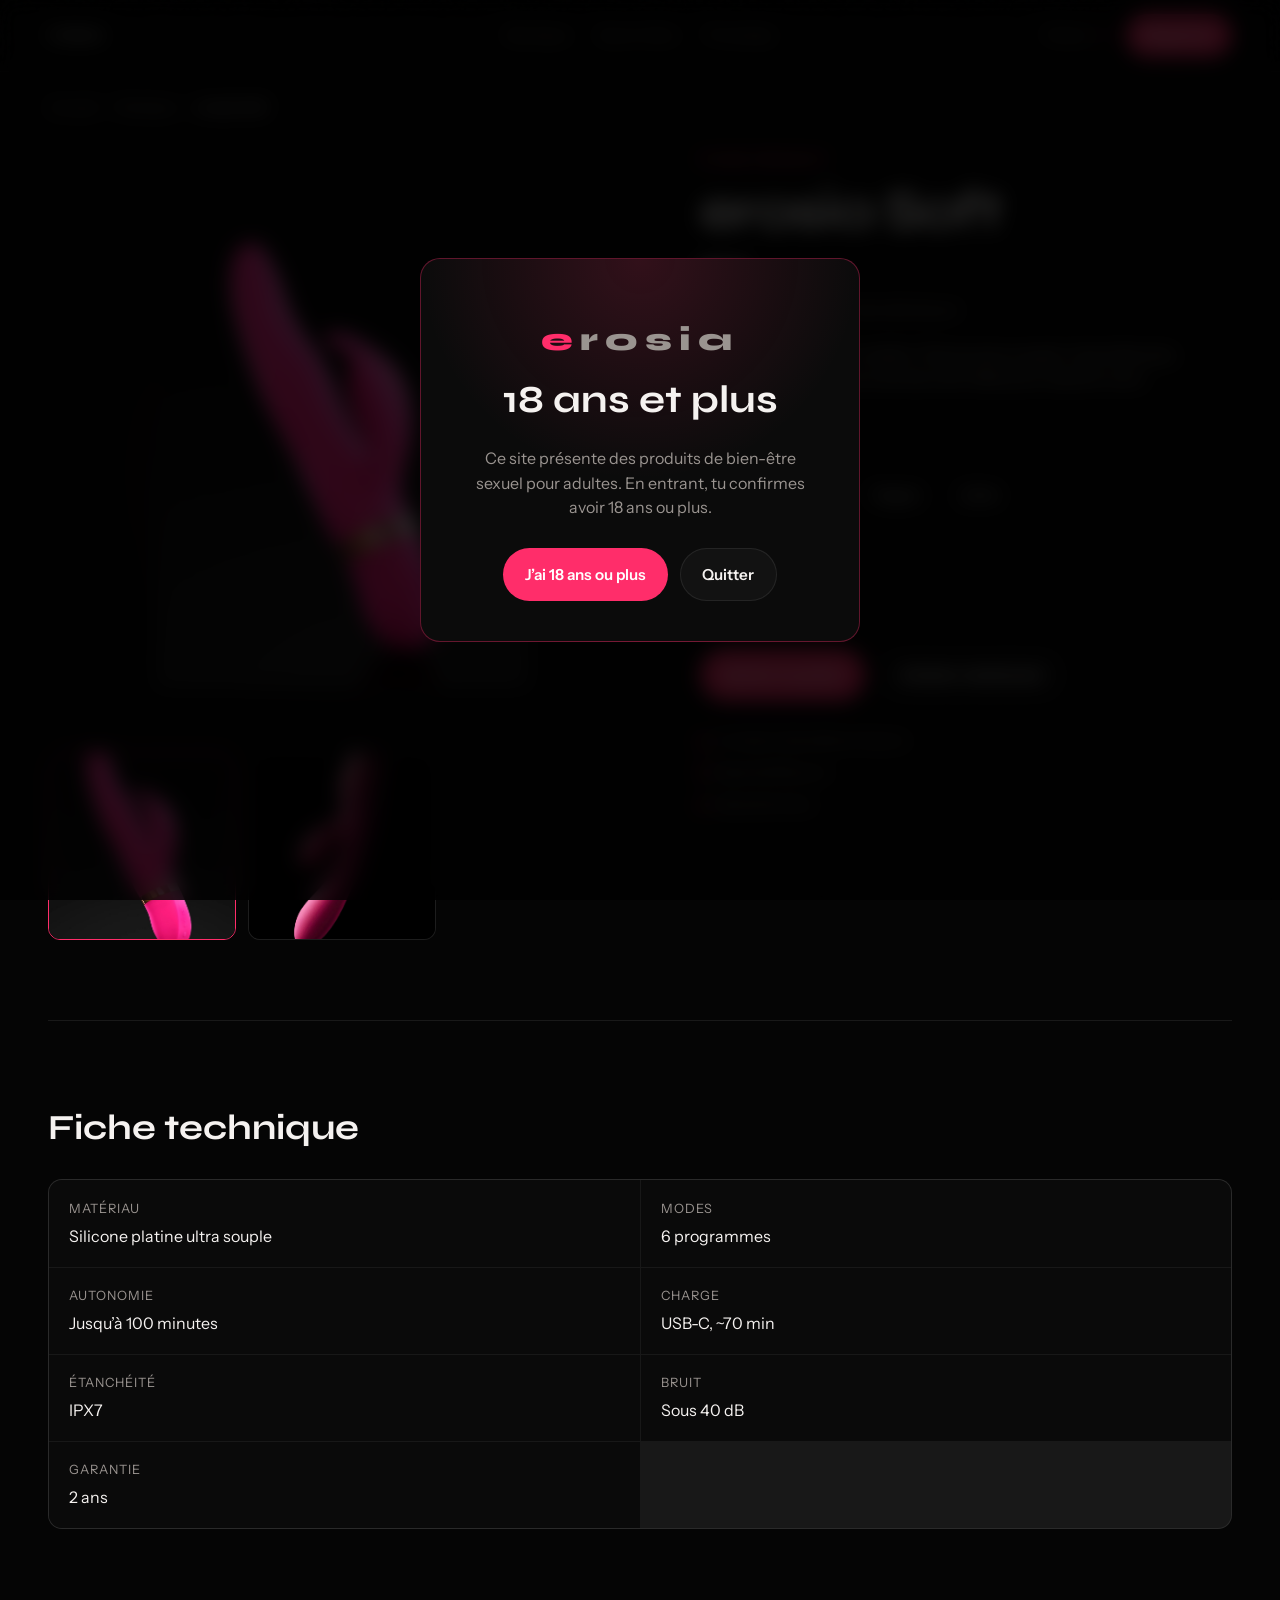
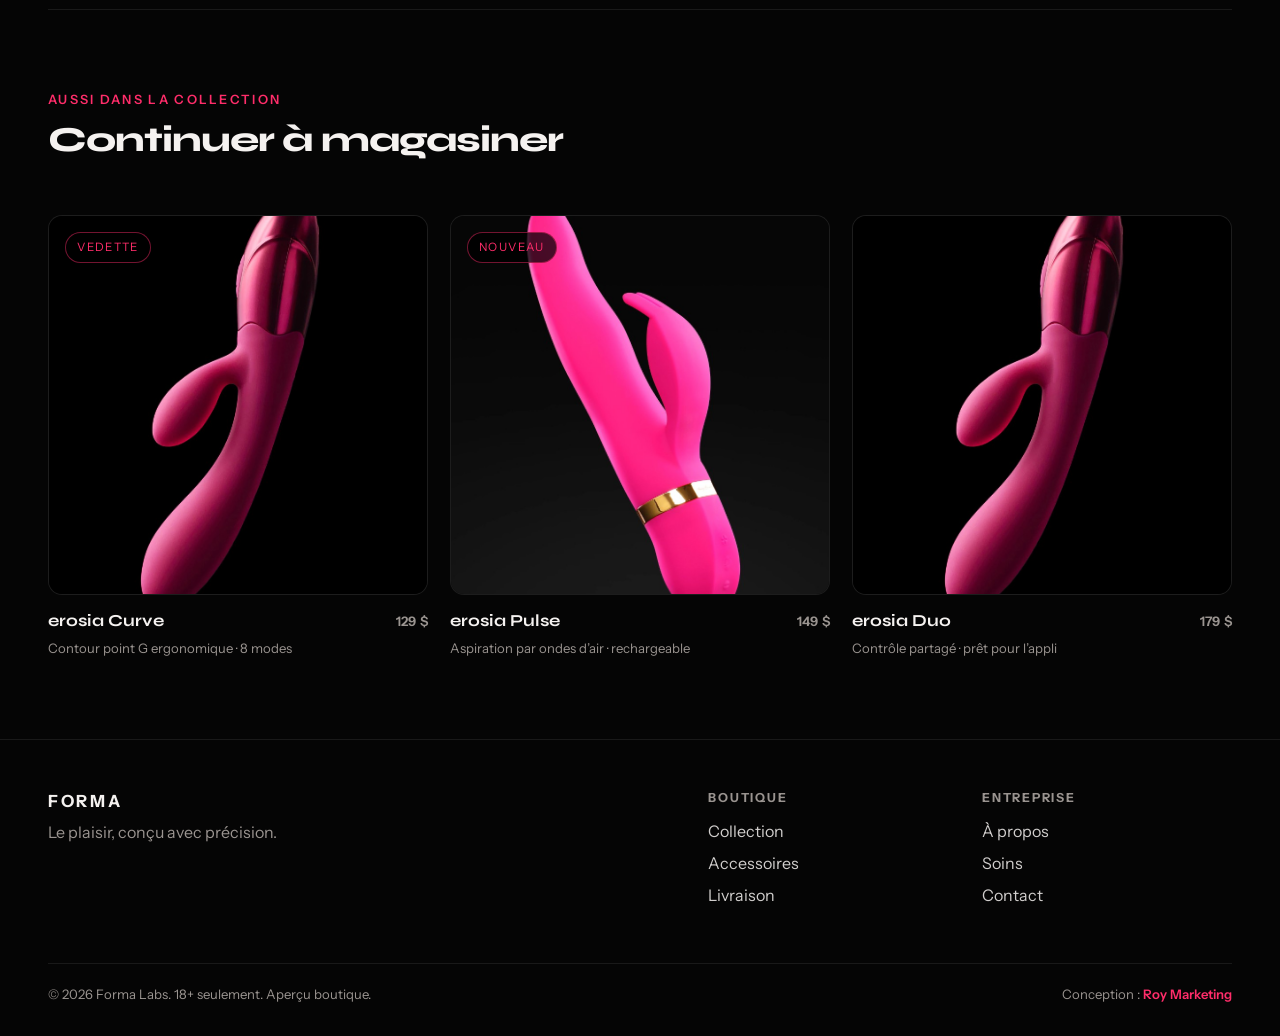
<file: forma-soft.html>
﻿<!DOCTYPE html>
<html lang="fr-CA">
<head>
  <meta charset="UTF-8" />
  <meta name="viewport" content="width=device-width, initial-scale=1.0" />
  <title>Forma Soft · FORMA</title>
  <meta name="description" content="Soft, c’est l’entrée en matière. Texture plus souple, intensités plus basses, même exigence de sécurité. Idéal pour explorer sans pression." />
  <link rel="preconnect" href="https://fonts.googleapis.com" />
  <link rel="preconnect" href="https://fonts.gstatic.com" crossorigin />
  <link href="https://fonts.googleapis.com/css2?family=Instrument+Sans:ital,wght@0,400..700;1,400..700&family=Syne:wght@500;600;700;800&display=swap" rel="stylesheet" />
  <link rel="stylesheet" href="css/styles.css" />
</head>
<body class="page-pdp" data-product-id="soft">
  <div class="noise" aria-hidden="true"></div>

  <header class="nav is-scrolled" data-nav>
    <a class="nav__brand" href="index.html" aria-label="Accueil FORMA">FORMA</a>
    <nav class="nav__links" aria-label="Navigation principale">
      <a href="index.html#collection">Boutique</a>
      <a href="index.html#craft">Savoir-faire</a>
      <a href="index.html#promise">Promesse</a>
    </nav>
    <div class="nav__actions">
      <button class="nav__ghost" type="button" data-cart-open aria-label="Ouvrir le panier">
        Panier <span data-cart-count>0</span>
      </button>
      <a class="nav__cta" href="index.html#collection">Magasiner</a>
    </div>
  </header>

  <main class="pdp">
    <nav class="pdp__crumbs" aria-label="Fil d’Ariane">
      <a href="index.html">Accueil</a>
      <span aria-hidden="true">/</span>
      <a href="index.html#collection">Boutique</a>
      <span aria-hidden="true">/</span>
      <span data-crumb-current>Forma Soft</span>
    </nav>

    <section class="pdp__hero">
      <div class="pdp__gallery">
        <div class="pdp__stage">
          <span class="product__tag" data-pdp-tag hidden></span>
          <img data-pdp-main src="assets/products/rabbit-b.png" alt="Forma Soft" />
        </div>
        <div class="pdp__thumbs" data-pdp-thumbs></div>
      </div>

      <div class="pdp__info">
        <p class="eyebrow">Fiche produit</p>
        <h1 data-pdp-title>Forma Soft</h1>
        <p class="pdp__price" data-pdp-price>89 $</p>
        <p class="pdp__blurb" data-pdp-blurb>Silicone ultra doux · intensité douce</p>
        <p class="pdp__desc" data-pdp-desc>Soft, c’est l’entrée en matière. Texture plus souple, intensités plus basses, même exigence de sécurité. Idéal pour explorer sans pression.</p>

        <div class="pdp__field">
          <p class="pdp__label">Mode</p>
          <div class="pdp__chips" data-pdp-modes></div>
        </div>

        <div class="pdp__field">
          <p class="pdp__label">Quantité</p>
          <div class="pdp__qty">
            <button type="button" data-qty-step="-1" aria-label="Diminuer">−</button>
            <input data-pdp-qty type="number" min="1" max="10" value="1" aria-label="Quantité" />
            <button type="button" data-qty-step="1" aria-label="Augmenter">+</button>
          </div>
        </div>

        <div class="pdp__actions">
          <button class="btn btn--pink" type="button" data-pdp-add>Ajouter au panier</button>
          <button class="btn btn--ghost" type="button" data-pdp-buy>Acheter maintenant</button>
        </div>

        <ul class="pdp__trust">
          <li>Livraison discrète en 2 jours</li>
          <li>Essai de 30 jours</li>
          <li>Garantie 2 ans</li>
        </ul>
      </div>
    </section>

    <section class="pdp__specs-wrap">
      <h2>Fiche technique</h2>
      <dl class="pdp__specs" data-pdp-specs></dl>
    </section>

    <section class="pdp__related-wrap">
      <div class="section-head">
        <p class="eyebrow">Aussi dans la collection</p>
        <h2>Continuer à magasiner</h2>
      </div>
      <div class="grid grid--3" data-pdp-related></div>
    </section>
  </main>

  <footer class="footer">
    <div class="footer__brand">
      <strong>FORMA</strong>
      <p>Le plaisir, conçu avec précision.</p>
    </div>
    <div class="footer__cols">
      <div>
        <h4>Boutique</h4>
        <a href="index.html#collection">Collection</a>
        <a href="index.html#collection">Accessoires</a>
        <a href="index.html#promise">Livraison</a>
      </div>
      <div>
        <h4>Entreprise</h4>
        <a href="index.html#craft">À propos</a>
        <a href="index.html#promise">Soins</a>
        <a href="index.html#promise">Contact</a>
      </div>
    </div>
    <p class="footer__fine">
      © 2026 Forma Labs. 18+ seulement. Aperçu boutique.
      <span class="footer__credit">Conception : <a href="https://roymarketing.ca" target="_blank" rel="noopener noreferrer">Roy Marketing</a></span>
    </p>
  </footer>

  <aside class="cart" data-cart hidden>
    <div class="cart__panel" role="dialog" aria-modal="true" aria-labelledby="cart-title">
      <header class="cart__head">
        <h2 id="cart-title">Ton panier</h2>
        <button type="button" class="cart__close" data-cart-close aria-label="Fermer le panier">✕</button>
      </header>
      <ul class="cart__list" data-cart-list></ul>
      <footer class="cart__foot">
        <p class="cart__total">Total <strong data-cart-total>0&nbsp;$</strong></p>
        <button class="btn btn--pink" type="button" data-checkout>Passer à la caisse</button>
      </footer>
    </div>
  </aside>

  <div class="toast" data-toast hidden role="status"></div>

  <script type="module" src="js/product.js"></script>
</body>
</html>
</file>
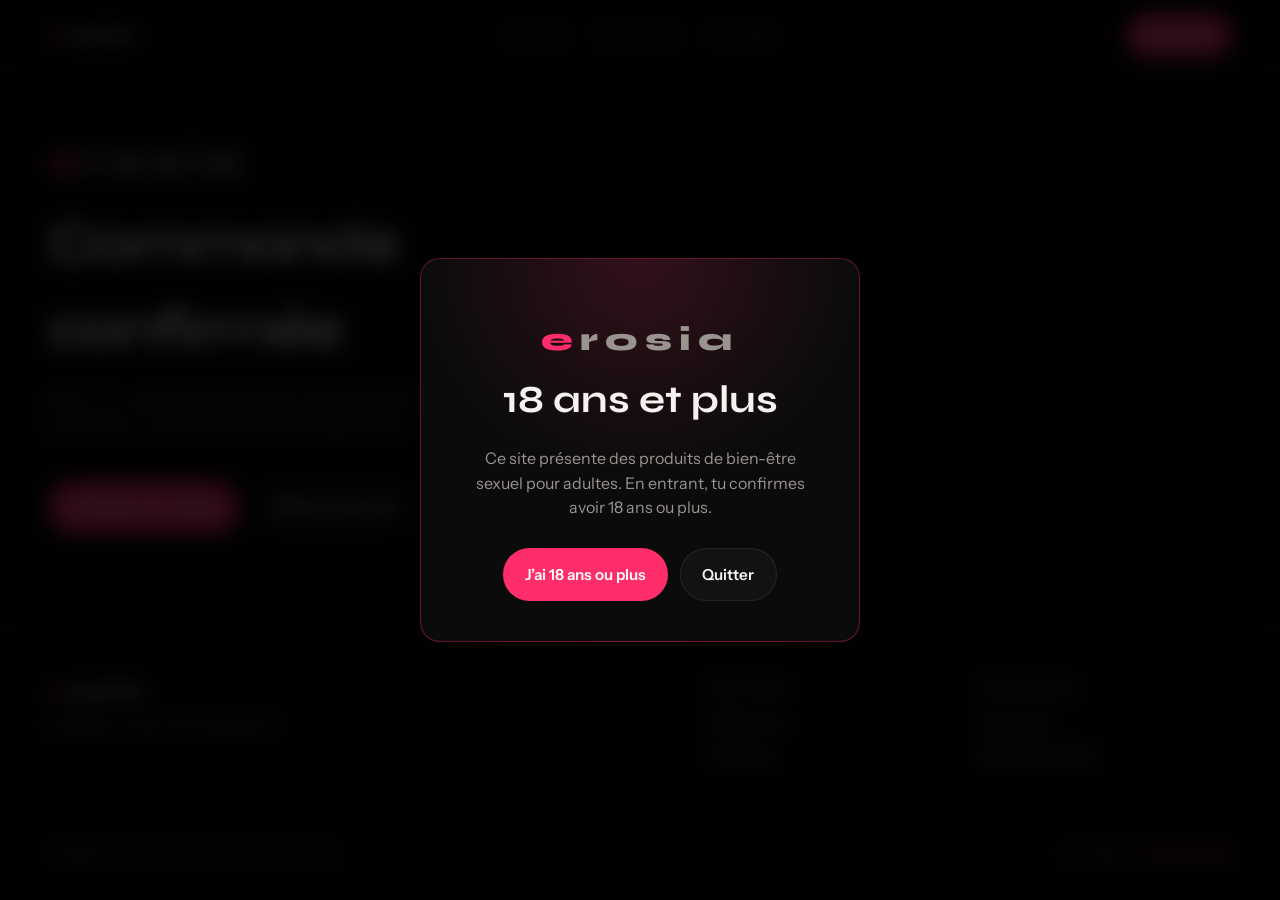
<file: merci.html>
<!DOCTYPE html>
<html lang="fr-CA">
<head>
  <meta charset="UTF-8" />
  <meta name="viewport" content="width=device-width, initial-scale=1.0" />
  <title>Commande confirmée · erosia</title>
  <meta name="description" content="Merci pour ta commande erosia." />
  <meta name="robots" content="noindex" />
  <link rel="preconnect" href="https://fonts.googleapis.com" />
  <link rel="preconnect" href="https://fonts.gstatic.com" crossorigin />
  <link href="https://fonts.googleapis.com/css2?family=Instrument+Sans:ital,wght@0,400..700;1,400..700&family=Syne:wght@500;600;700;800&display=swap" rel="stylesheet" />
  <link rel="stylesheet" href="css/styles.css" />
</head>
<body class="page-pdp">
  <div class="noise" aria-hidden="true"></div>

  <header class="nav is-scrolled" data-nav>
    <a class="nav__brand brand" href="index.html" aria-label="Accueil erosia"><span class="brand__e">e</span>rosia</a>
    <nav class="nav__links" aria-label="Navigation principale">
      <a href="index.html#collection">Boutique</a>
      <a href="index.html#craft">Savoir-faire</a>
      <a href="index.html#promise">Promesse</a>
    </nav>
    <div class="nav__actions">
      <a class="nav__cta" href="index.html#collection">Magasiner</a>
    </div>
  </header>

  <main class="thanks">
    <p class="hero__brand brand"><span class="brand__e">e</span>rosia</p>
    <h1>Commande confirmée</h1>
    <p data-thanks-copy>
      Merci. Un courriel de confirmation serait envoyé ici en production.
      Livraison discrète, emballage neutre.
    </p>
    <div class="thanks__actions">
      <a class="btn btn--pink" href="index.html#collection">Continuer tes achats</a>
      <a class="btn btn--ghost" href="index.html">Retour à l’accueil</a>
    </div>
  </main>

  <footer class="footer">
    <div class="footer__brand">
      <strong class="brand"><span class="brand__e">e</span>rosia</strong>
      <p>Le plaisir, conçu avec précision.</p>
    </div>
    <div class="footer__cols">
      <div>
        <h4>Boutique</h4>
        <a href="index.html#collection">Collection</a>
        <a href="index.html#promise">Livraison</a>
      </div>
      <div>
        <h4>Entreprise</h4>
        <a href="index.html#craft">À propos</a>
        <a href="https://roymarketing.ca" target="_blank" rel="noopener noreferrer">Roy Marketing</a>
      </div>
    </div>
    <p class="footer__fine">
      © 2026 erosia. 18+ seulement. Aperçu boutique.
      <span class="footer__credit">Conception : <a href="https://roymarketing.ca" target="_blank" rel="noopener noreferrer">Roy Marketing</a></span>
    </p>
  </footer>

  <script type="module">
    import { initAgeGate } from "./js/age.js";
    import { initNav } from "./js/cart.js";
    import { money } from "./js/catalog.js";

    initAgeGate();
    initNav();

    try {
      const order = JSON.parse(localStorage.getItem("erosia-last-order") || "null");
      const el = document.querySelector("[data-thanks-copy]");
      if (order && el) {
        el.textContent = `Merci${order.name ? `, ${order.name.split(" ")[0]}` : ""}. Total ${money(order.total)}. Un courriel de confirmation serait envoyé ici en production.`;
      }
    } catch {
      /* ignore */
    }
  </script>
</body>
</html>
</file>
<file: css/styles.css>
:root {
  --bg: #050505;
  --bg-elevated: #0c0c0c;
  --ink: #f5f2f0;
  --muted: #9a9490;
  --line: rgba(255, 255, 255, 0.08);
  --pink: #ff2d6a;
  --pink-hot: #ff4d88;
  --pink-deep: #c4124a;
  --cyan: #6ec8ff;
  --font-display: "Syne", sans-serif;
  --font-body: "Instrument Sans", system-ui, sans-serif;
  --radius: 14px;
  --nav-h: 72px;
  --ease: cubic-bezier(0.22, 1, 0.36, 1);
}

*,
*::before,
*::after {
  box-sizing: border-box;
}

html {
  scroll-behavior: smooth;
}

body {
  margin: 0;
  min-height: 100vh;
  background: var(--bg);
  color: var(--ink);
  font-family: var(--font-body);
  font-size: 16px;
  line-height: 1.55;
  -webkit-font-smoothing: antialiased;
  overflow-x: hidden;
}

img,
video {
  display: block;
  max-width: 100%;
}

a {
  color: inherit;
  text-decoration: none;
}

button {
  font: inherit;
  color: inherit;
  cursor: pointer;
  border: 0;
  background: none;
}

.noise {
  pointer-events: none;
  position: fixed;
  inset: 0;
  z-index: 80;
  opacity: 0.035;
  background-image: url("data:image/svg+xml,%3Csvg viewBox='0 0 200 200' xmlns='http://www.w3.org/2000/svg'%3E%3Cfilter id='n'%3E%3CfeTurbulence type='fractalNoise' baseFrequency='0.85' numOctaves='3' stitchTiles='stitch'/%3E%3C/filter%3E%3Crect width='100%25' height='100%25' filter='url(%23n)'/%3E%3C/svg%3E");
}

/* Nav */
.nav {
  position: fixed;
  inset: 0 0 auto;
  z-index: 50;
  height: var(--nav-h);
  display: grid;
  grid-template-columns: 1fr auto 1fr;
  align-items: center;
  gap: 1rem;
  padding: 0 clamp(1.25rem, 4vw, 3rem);
  background: linear-gradient(to bottom, rgba(5, 5, 5, 0.85), rgba(5, 5, 5, 0));
  backdrop-filter: blur(0px);
  transition: transform 0.45s var(--ease), background 0.35s ease, backdrop-filter 0.35s ease;
}

.nav.is-scrolled {
  background: rgba(5, 5, 5, 0.78);
  backdrop-filter: blur(16px);
  border-bottom: 1px solid var(--line);
}

.nav.is-hidden {
  transform: translateY(-110%);
}

.brand {
  font-family: var(--font-display);
  font-weight: 800;
  letter-spacing: 0.14em;
  text-transform: lowercase;
}

.brand__e {
  color: var(--pink);
}

.nav__brand {
  font-size: 0.95rem;
}

.nav__links {
  display: flex;
  gap: 1.75rem;
}

.nav__links a {
  color: var(--muted);
  font-size: 0.92rem;
  transition: color 0.25s ease;
}

.nav__links a:hover,
.nav__links a:focus-visible {
  color: var(--ink);
}

.nav__actions {
  display: flex;
  justify-content: flex-end;
  align-items: center;
  gap: 0.85rem;
}

.nav__ghost {
  color: var(--muted);
  font-size: 0.92rem;
}

.nav__ghost span {
  color: var(--pink);
  margin-left: 0.25rem;
}

.nav__cta {
  display: inline-flex;
  align-items: center;
  justify-content: center;
  padding: 0.65rem 1.1rem;
  border-radius: 999px;
  background: var(--pink);
  color: #fff;
  font-weight: 600;
  font-size: 0.88rem;
  transition: background 0.25s ease, transform 0.25s var(--ease);
}

.nav__cta:hover {
  background: var(--pink-hot);
  transform: translateY(-1px);
}

/* Hero */
.hero {
  position: relative;
  min-height: 100dvh;
  display: grid;
  align-items: end;
  overflow: hidden;
}

.hero__media {
  position: absolute;
  inset: 0;
}

.hero__img {
  width: 100%;
  height: 100%;
  object-fit: cover;
  object-position: center 40%;
  transform: scale(1.04);
  animation: hero-drift 22s var(--ease) infinite alternate;
  will-change: transform;
}

@keyframes hero-drift {
  from { transform: scale(1.04) translate3d(0, 0, 0); }
  to { transform: scale(1.07) translate3d(0, -1%, 0); }
}

.hero__veil {
  position: absolute;
  inset: 0;
  background:
    linear-gradient(90deg, rgba(5, 5, 5, 0.88) 0%, rgba(5, 5, 5, 0.45) 48%, rgba(5, 5, 5, 0.2) 100%),
    linear-gradient(180deg, rgba(5, 5, 5, 0.35) 0%, rgba(5, 5, 5, 0.15) 40%, rgba(5, 5, 5, 0.92) 100%);
}

.hero__content {
  position: relative;
  z-index: 2;
  width: min(680px, 100%);
  padding: calc(var(--nav-h) + 2rem) clamp(1.25rem, 4vw, 3rem) clamp(3rem, 8vh, 5.5rem);
}

.hero__brand {
  margin: 0 0 1rem;
  letter-spacing: 0.22em;
  font-size: clamp(1.4rem, 3.5vw, 2rem);
  color: var(--ink);
}

.hero__brand .brand__e {
  color: var(--pink);
}

.hero__title {
  margin: 0;
  font-family: var(--font-display);
  font-weight: 800;
  font-size: clamp(3rem, 8vw, 5.75rem);
  line-height: 0.95;
  letter-spacing: -0.03em;
}

.hero__lede {
  margin: 1.25rem 0 0;
  max-width: 34ch;
  color: var(--muted);
  font-size: 1.05rem;
}

.hero__ctas {
  display: flex;
  flex-wrap: wrap;
  gap: 0.85rem;
  margin-top: 2rem;
}

[data-reveal] {
  opacity: 0;
  transform: translateY(28px);
  transition: opacity 0.9s var(--ease), transform 0.9s var(--ease);
}

[data-reveal].is-in {
  opacity: 1;
  transform: none;
}

.hero__content [data-reveal]:nth-child(2) { transition-delay: 0.1s; }
.hero__content [data-reveal]:nth-child(3) { transition-delay: 0.2s; }

/* Buttons */
.btn {
  display: inline-flex;
  align-items: center;
  justify-content: center;
  min-height: 48px;
  padding: 0.85rem 1.35rem;
  border-radius: 999px;
  font-weight: 600;
  font-size: 0.95rem;
  transition: transform 0.25s var(--ease), background 0.25s ease, border-color 0.25s ease, color 0.25s ease, box-shadow 0.25s ease;
}

.btn--pink {
  background: var(--pink);
  color: #fff;
  box-shadow: 0 0 0 0 rgba(255, 45, 106, 0.35);
}

.btn--pink:hover {
  background: var(--pink-hot);
  transform: translateY(-2px);
  box-shadow: 0 10px 40px rgba(255, 45, 106, 0.28);
}

.btn--ghost {
  border: 1px solid var(--line);
  color: var(--ink);
  background: rgba(255, 255, 255, 0.03);
}

.btn--ghost:hover {
  border-color: rgba(255, 255, 255, 0.22);
  transform: translateY(-2px);
}

.btn--line {
  width: 100%;
  border-radius: 12px;
  border: 1px solid var(--line);
  background: transparent;
}

.btn--line:hover {
  border-color: var(--pink);
  color: var(--pink);
}

/* Strip */
.strip {
  display: grid;
  grid-template-columns: repeat(4, 1fr);
  border-block: 1px solid var(--line);
  background: #070707;
}

.strip p {
  margin: 0;
  padding: 1.15rem 1rem;
  text-align: center;
  color: var(--muted);
  font-size: 0.86rem;
  letter-spacing: 0.04em;
  text-transform: uppercase;
  border-right: 1px solid var(--line);
}

.strip p:last-child {
  border-right: 0;
}

.strip span {
  position: relative;
}

.strip span::before {
  content: "";
  display: inline-block;
  width: 6px;
  height: 6px;
  margin-right: 0.55rem;
  border-radius: 50%;
  background: var(--pink);
  box-shadow: 0 0 12px var(--pink);
  vertical-align: middle;
}

/* Sections */
.collection,
.craft,
.promise,
.close {
  padding: clamp(4.5rem, 10vw, 7.5rem) clamp(1.25rem, 4vw, 3rem);
}

.collection {
  max-width: 1120px;
  margin-inline: auto;
}

.section-head {
  max-width: 640px;
  margin-bottom: clamp(2.5rem, 5vw, 3.5rem);
}

.section-head--center {
  margin-inline: auto;
  text-align: center;
}

.eyebrow {
  margin: 0 0 0.75rem;
  color: var(--pink);
  font-size: 0.8rem;
  font-weight: 600;
  letter-spacing: 0.18em;
  text-transform: uppercase;
}

.section-head h2,
.craft__copy h2,
.close h2 {
  margin: 0;
  font-family: var(--font-display);
  font-weight: 750;
  font-size: clamp(2rem, 4.5vw, 3.4rem);
  line-height: 1.05;
  letter-spacing: -0.03em;
}

.section-lede {
  margin: 1rem 0 0;
  color: var(--muted);
  max-width: 48ch;
}

.section-head--center .section-lede {
  margin-inline: auto;
}

/* Product grid */
.grid {
  display: grid;
  grid-template-columns: repeat(4, minmax(0, 1fr));
  gap: clamp(1rem, 2vw, 1.35rem);
}

.product {
  display: flex;
  flex-direction: column;
  gap: 0.75rem;
}

.product__media {
  position: relative;
  display: block;
  aspect-ratio: 1 / 1;
  border-radius: var(--radius);
  overflow: hidden;
  background: #0a0a0a;
  border: 1px solid var(--line);
  padding: 0;
  transition: border-color 0.3s ease, transform 0.45s var(--ease);
}

.product__media:hover {
  border-color: rgba(255, 45, 106, 0.45);
  transform: translateY(-4px);
}

.product__media img {
  width: 100%;
  height: 100%;
  object-fit: cover;
  object-position: center;
  transition: transform 0.7s var(--ease);
}

.product__img--soft {
  object-position: 55% 40%;
  transform: scale(1.08);
}

.product__img--duo {
  object-position: 40% 60%;
  transform: scale(1.12) rotate(-8deg);
}

.product__media:hover img {
  transform: scale(1.04);
}

.product__media:hover .product__img--soft {
  transform: scale(1.12);
}

.product__media:hover .product__img--duo {
  transform: scale(1.16) rotate(-8deg);
}

.product__tag {
  position: absolute;
  top: 1rem;
  left: 1rem;
  z-index: 1;
  padding: 0.35rem 0.7rem;
  border-radius: 999px;
  background: rgba(0, 0, 0, 0.72);
  border: 1px solid rgba(255, 45, 106, 0.45);
  color: var(--pink);
  font-size: 0.72rem;
  letter-spacing: 0.12em;
  text-transform: uppercase;
}

.product__meta {
  display: flex;
  justify-content: space-between;
  gap: 1rem;
  align-items: baseline;
}

.product__meta h3 {
  margin: 0;
  font-family: var(--font-display);
  font-size: 1.05rem;
  font-weight: 700;
}

.product__meta p {
  margin: 0.25rem 0 0;
  color: var(--muted);
  font-size: 0.82rem;
}

.price {
  font-weight: 650;
  letter-spacing: 0.02em;
}

/* Craft */
.craft {
  display: grid;
  grid-template-columns: 1.05fr 0.95fr;
  gap: clamp(2rem, 5vw, 4rem);
  align-items: center;
  background:
    radial-gradient(ellipse at 85% 50%, rgba(255, 45, 106, 0.08), transparent 45%),
    var(--bg);
}

.craft__list {
  list-style: none;
  margin: 2.25rem 0 0;
  padding: 0;
  display: grid;
  gap: 1.25rem;
}

.craft__list li {
  display: grid;
  gap: 0.25rem;
  padding-top: 1.15rem;
  border-top: 1px solid var(--line);
}

.craft__list strong {
  font-family: var(--font-display);
  font-size: 1.05rem;
}

.craft__list span {
  color: var(--muted);
}

.craft__panel {
  position: relative;
  border-radius: calc(var(--radius) + 4px);
  overflow: hidden;
  border: 1px solid var(--line);
  background: #050505;
  min-height: 520px;
  display: grid;
  place-items: center;
}

.craft__panel--dark {
  background:
    radial-gradient(circle at 50% 55%, rgba(255, 45, 106, 0.16), transparent 55%),
    #050505;
}

.craft__panel img {
  width: 100%;
  height: 100%;
  min-height: 520px;
  object-fit: contain;
  object-position: center;
  padding: clamp(1.5rem, 4vw, 3rem);
}

/* Promise */
.promise {
  background: var(--bg-elevated);
  border-block: 1px solid var(--line);
}

.promise__row {
  display: grid;
  grid-template-columns: repeat(3, 1fr);
  gap: 1px;
  background: var(--line);
  border: 1px solid var(--line);
  border-radius: var(--radius);
  overflow: hidden;
  max-width: 1100px;
  margin: 0 auto;
}

.promise__row article {
  background: #0a0a0a;
  padding: clamp(1.5rem, 3vw, 2.25rem);
}

.promise__row h3 {
  margin: 0 0 0.6rem;
  font-family: var(--font-display);
  font-size: 1.2rem;
}

.promise__row p {
  margin: 0;
  color: var(--muted);
}

/* Close */
.close {
  text-align: center;
}

.close__inner {
  max-width: 640px;
  margin: 0 auto;
  padding: clamp(3rem, 8vw, 5rem) 1.5rem;
  border-radius: calc(var(--radius) + 8px);
  border: 1px solid rgba(255, 45, 106, 0.28);
  background:
    radial-gradient(circle at 50% 0%, rgba(255, 45, 106, 0.16), transparent 50%),
    #090909;
}

.close .hero__brand {
  font-size: 1rem;
}

.close h2 {
  margin-top: 0.5rem;
}

.close p {
  color: var(--muted);
  margin: 1rem auto 1.75rem;
  max-width: 40ch;
}

/* Footer */
.footer {
  display: grid;
  grid-template-columns: 1.2fr 1fr;
  gap: 2rem;
  padding: 3rem clamp(1.25rem, 4vw, 3rem) 2rem;
  border-top: 1px solid var(--line);
}

.footer__brand strong {
  letter-spacing: 0.16em;
  font-size: 1.05rem;
}

.footer__brand p {
  margin: 0.4rem 0 0;
  color: var(--muted);
}

.footer__cols {
  display: grid;
  grid-template-columns: repeat(2, minmax(0, 1fr));
  gap: 1.5rem;
}

.footer__cols h4 {
  margin: 0 0 0.75rem;
  font-size: 0.78rem;
  letter-spacing: 0.14em;
  text-transform: uppercase;
  color: var(--muted);
}

.footer__cols a {
  display: block;
  margin-bottom: 0.45rem;
  color: var(--ink);
  opacity: 0.85;
}

.footer__cols a:hover {
  color: var(--pink);
  opacity: 1;
}

.footer__fine {
  grid-column: 1 / -1;
  margin: 1rem 0 0;
  padding-top: 1.25rem;
  border-top: 1px solid var(--line);
  color: var(--muted);
  font-size: 0.82rem;
  display: flex;
  flex-wrap: wrap;
  gap: 0.5rem 1.25rem;
  justify-content: space-between;
  align-items: center;
}

.footer__credit a {
  color: var(--pink);
  font-weight: 600;
}

.footer__credit a:hover {
  color: var(--pink-hot);
}

.product__meta h3 a:hover {
  color: var(--pink);
}

.product--link {
  text-decoration: none;
}

.product--link:hover .product__media {
  border-color: rgba(255, 45, 106, 0.45);
  transform: translateY(-4px);
}

/* Product detail page */
.page-pdp .nav {
  background: rgba(5, 5, 5, 0.78);
  backdrop-filter: blur(16px);
  border-bottom: 1px solid var(--line);
}

.pdp {
  padding: calc(var(--nav-h) + 1.5rem) clamp(1.25rem, 4vw, 3rem) 0;
}

.pdp__crumbs {
  display: flex;
  flex-wrap: wrap;
  gap: 0.5rem;
  align-items: center;
  color: var(--muted);
  font-size: 0.9rem;
  margin-bottom: 2rem;
}

.pdp__crumbs a:hover {
  color: var(--pink);
}

.pdp__crumbs [data-crumb-current] {
  color: var(--ink);
}

.pdp__hero {
  display: grid;
  grid-template-columns: 1.05fr 0.95fr;
  gap: clamp(2rem, 5vw, 4rem);
  align-items: start;
  margin-bottom: clamp(3rem, 7vw, 5rem);
}

.pdp__gallery {
  display: grid;
  gap: 0.85rem;
}

.pdp__stage {
  position: relative;
  aspect-ratio: 1;
  border-radius: calc(var(--radius) + 4px);
  overflow: hidden;
  border: 1px solid var(--line);
  background:
    radial-gradient(circle at 50% 55%, rgba(255, 45, 106, 0.14), transparent 55%),
    #050505;
}

.pdp__stage img {
  width: 100%;
  height: 100%;
  object-fit: contain;
  padding: clamp(1.5rem, 4vw, 3rem);
}

.pdp__thumbs {
  display: grid;
  grid-template-columns: repeat(3, 1fr);
  gap: 0.75rem;
}

.pdp__thumb {
  aspect-ratio: 1;
  border-radius: 12px;
  overflow: hidden;
  border: 1px solid var(--line);
  background: #0a0a0a;
  padding: 0;
}

.pdp__thumb img {
  width: 100%;
  height: 100%;
  object-fit: cover;
}

.pdp__thumb.is-active,
.pdp__thumb:hover {
  border-color: var(--pink);
}

.pdp__info h1 {
  margin: 0;
  font-family: var(--font-display);
  font-size: clamp(2.2rem, 4.5vw, 3.4rem);
  line-height: 1.05;
  letter-spacing: -0.03em;
}

.pdp__price {
  margin: 0.85rem 0 0;
  font-size: 1.45rem;
  font-weight: 650;
}

.pdp__blurb {
  margin: 0.5rem 0 0;
  color: var(--muted);
}

.pdp__desc {
  margin: 1.25rem 0 0;
  max-width: 46ch;
  color: #c9c3bf;
}

.pdp__field {
  margin-top: 1.75rem;
}

.pdp__label {
  margin: 0 0 0.65rem;
  font-size: 0.78rem;
  letter-spacing: 0.14em;
  text-transform: uppercase;
  color: var(--muted);
}

.pdp__chips {
  display: flex;
  flex-wrap: wrap;
  gap: 0.55rem;
}

.pdp__chip {
  min-height: 40px;
  padding: 0.45rem 0.95rem;
  border-radius: 999px;
  border: 1px solid var(--line);
  color: var(--ink);
  background: transparent;
  transition: border-color 0.25s ease, color 0.25s ease, background 0.25s ease;
}

.pdp__chip.is-active,
.pdp__chip:hover {
  border-color: var(--pink);
  color: var(--pink);
  background: rgba(255, 45, 106, 0.08);
}

.pdp__qty {
  display: inline-flex;
  align-items: center;
  border: 1px solid var(--line);
  border-radius: 12px;
  overflow: hidden;
}

.pdp__qty button,
.pdp__qty input {
  min-height: 46px;
  border: 0;
  background: transparent;
  color: var(--ink);
  font: inherit;
}

.pdp__qty button {
  width: 44px;
}

.pdp__qty input {
  width: 52px;
  text-align: center;
  border-inline: 1px solid var(--line);
  -moz-appearance: textfield;
}

.pdp__qty input::-webkit-outer-spin-button,
.pdp__qty input::-webkit-inner-spin-button {
  -webkit-appearance: none;
  margin: 0;
}

.pdp__actions {
  display: flex;
  flex-wrap: wrap;
  gap: 0.75rem;
  margin-top: 1.75rem;
}

.pdp__trust {
  list-style: none;
  margin: 1.75rem 0 0;
  padding: 0;
  display: grid;
  gap: 0.55rem;
  color: var(--muted);
  font-size: 0.92rem;
}

.pdp__trust li::before {
  content: "";
  display: inline-block;
  width: 6px;
  height: 6px;
  margin-right: 0.55rem;
  border-radius: 50%;
  background: var(--pink);
  box-shadow: 0 0 10px var(--pink);
  vertical-align: middle;
}

.pdp__specs-wrap,
.pdp__related-wrap {
  padding: clamp(3rem, 7vw, 5rem) 0;
  border-top: 1px solid var(--line);
}

.pdp__specs-wrap h2,
.pdp__related-wrap h2 {
  margin: 0 0 1.5rem;
  font-family: var(--font-display);
  font-size: clamp(1.6rem, 3vw, 2.2rem);
}

.pdp__specs {
  margin: 0;
  display: grid;
  grid-template-columns: repeat(2, minmax(0, 1fr));
  gap: 1px;
  background: var(--line);
  border: 1px solid var(--line);
  border-radius: var(--radius);
  overflow: hidden;
}

.pdp__spec {
  display: grid;
  gap: 0.3rem;
  padding: 1.15rem 1.25rem;
  background: #0a0a0a;
}

.pdp__spec dt {
  color: var(--muted);
  font-size: 0.8rem;
  letter-spacing: 0.08em;
  text-transform: uppercase;
}

.pdp__spec dd {
  margin: 0;
}

.grid--3 {
  grid-template-columns: repeat(3, minmax(0, 1fr));
}

/* Cart */
.cart {
  position: fixed;
  inset: 0;
  z-index: 70;
  background: rgba(0, 0, 0, 0.55);
  display: grid;
  justify-content: end;
}

.cart[hidden] {
  display: none;
}

.cart__panel {
  width: min(400px, 100%);
  height: 100%;
  background: #0b0b0b;
  border-left: 1px solid var(--line);
  display: flex;
  flex-direction: column;
  padding: 1.25rem;
  animation: slide-in 0.35s var(--ease);
}

@keyframes slide-in {
  from { transform: translateX(100%); }
  to { transform: none; }
}

.cart__head,
.cart__foot {
  display: flex;
  align-items: center;
  justify-content: space-between;
  gap: 1rem;
}

.cart__head h2 {
  margin: 0;
  font-family: var(--font-display);
  font-size: 1.35rem;
}

.cart__close {
  width: 40px;
  height: 40px;
  border-radius: 50%;
  border: 1px solid var(--line);
}

.cart__list {
  list-style: none;
  margin: 1.25rem 0;
  padding: 0;
  flex: 1;
  overflow: auto;
}

.cart__list li {
  display: flex;
  justify-content: space-between;
  gap: 1rem;
  padding: 0.9rem 0;
  border-bottom: 1px solid var(--line);
}

.cart__list strong {
  display: block;
}

.cart__list span {
  color: var(--muted);
  font-size: 0.9rem;
}

.cart__foot {
  flex-direction: column;
  align-items: stretch;
  padding-top: 1rem;
  border-top: 1px solid var(--line);
}

.cart__total {
  display: flex;
  justify-content: space-between;
  margin: 0 0 0.85rem;
}

.cart__empty {
  color: var(--muted);
  padding: 2rem 0;
}

/* Toast */
.toast {
  position: fixed;
  left: 50%;
  bottom: 1.5rem;
  z-index: 90;
  transform: translateX(-50%) translateY(120%);
  padding: 0.85rem 1.2rem;
  border-radius: 999px;
  background: #121212;
  border: 1px solid rgba(255, 45, 106, 0.4);
  color: var(--ink);
  box-shadow: 0 12px 40px rgba(0, 0, 0, 0.45);
  transition: transform 0.4s var(--ease);
}

.toast.is-on {
  transform: translateX(-50%) translateY(0);
}

.toast[hidden] {
  display: block;
  visibility: hidden;
}

/* Responsive */
@media (max-width: 960px) {
  .craft {
    grid-template-columns: 1fr;
  }

  .craft__panel,
  .craft__panel img {
    min-height: 360px;
  }

  .promise__row {
    grid-template-columns: 1fr;
  }

  .strip {
    grid-template-columns: 1fr 1fr;
  }

  .strip p:nth-child(2) {
    border-right: 0;
  }

  .strip p:nth-child(1),
  .strip p:nth-child(2) {
    border-bottom: 1px solid var(--line);
  }

  .pdp__hero {
    grid-template-columns: 1fr;
  }

  .pdp__specs {
    grid-template-columns: 1fr;
  }

  .grid {
    grid-template-columns: repeat(2, minmax(0, 1fr));
  }

  .grid--3 {
    grid-template-columns: 1fr 1fr;
  }
}

@media (max-width: 720px) {
  .nav {
    grid-template-columns: 1fr auto;
  }

  .nav__links {
    display: none;
  }

  .grid,
  .grid--3 {
    grid-template-columns: 1fr 1fr;
  }

  .footer {
    grid-template-columns: 1fr;
  }

  .footer__fine {
    flex-direction: column;
    align-items: flex-start;
  }

  .hero__content {
    padding-bottom: 3rem;
  }

  .hero__title {
    font-size: clamp(2.6rem, 12vw, 3.8rem);
  }
}

@media (max-width: 520px) {
  .grid,
  .grid--3 {
    grid-template-columns: 1fr;
  }
}

/* Age gate */
.age {
  position: fixed;
  inset: 0;
  z-index: 100;
  display: grid;
  place-items: center;
  padding: 1.25rem;
  background: rgba(0, 0, 0, 0.82);
  backdrop-filter: blur(10px);
}

.age__panel {
  width: min(440px, 100%);
  padding: clamp(1.75rem, 4vw, 2.5rem);
  border-radius: calc(var(--radius) + 6px);
  border: 1px solid rgba(255, 45, 106, 0.35);
  background:
    radial-gradient(circle at 50% 0%, rgba(255, 45, 106, 0.16), transparent 50%),
    #0b0b0b;
  text-align: center;
}

.age__panel h2 {
  margin: 0.35rem 0 0;
  font-family: var(--font-display);
  font-size: clamp(1.8rem, 4vw, 2.4rem);
}

.age__panel p {
  color: var(--muted);
  margin: 1rem auto 0;
  max-width: 34ch;
}

.age__actions {
  display: flex;
  flex-wrap: wrap;
  gap: 0.75rem;
  justify-content: center;
  margin-top: 1.75rem;
}

/* Checkout / order */
.order,
.thanks {
  padding: calc(var(--nav-h) + 2rem) clamp(1.25rem, 4vw, 3rem) 4rem;
}

.order h1,
.thanks h1 {
  margin: 0;
  font-family: var(--font-display);
  font-size: clamp(2.2rem, 5vw, 3.4rem);
  letter-spacing: -0.03em;
}

.order__lede {
  color: var(--muted);
  max-width: 48ch;
  margin: 0.85rem 0 2rem;
}

.order__empty {
  padding: 2.5rem;
  border: 1px solid var(--line);
  border-radius: var(--radius);
  background: #0a0a0a;
}

.order__empty .btn {
  margin-top: 1.25rem;
}

.order__layout {
  display: grid;
  grid-template-columns: 1.2fr 0.8fr;
  gap: clamp(1.25rem, 3vw, 2rem);
  align-items: start;
}

.order__main,
.order__side {
  display: grid;
  gap: 1.25rem;
}

.order__card {
  padding: clamp(1.25rem, 3vw, 1.75rem);
  border: 1px solid var(--line);
  border-radius: var(--radius);
  background: #0a0a0a;
}

.order__card--sticky {
  position: sticky;
  top: calc(var(--nav-h) + 1rem);
}

.order__card h2 {
  margin: 0 0 1.15rem;
  font-family: var(--font-display);
  font-size: 1.25rem;
}

.order__grid {
  display: grid;
  grid-template-columns: 1fr 1fr;
  gap: 1rem;
}

.order__full {
  grid-column: 1 / -1;
}

.order__grid label,
.order__pay label {
  display: grid;
  gap: 0.4rem;
  font-size: 0.86rem;
  color: var(--muted);
}

.order__grid input,
.order__grid textarea,
.order__pay input {
  width: 100%;
  min-height: 46px;
  padding: 0.7rem 0.85rem;
  border-radius: 10px;
  border: 1px solid var(--line);
  background: #050505;
  color: var(--ink);
  font: inherit;
}

.order__grid input:focus,
.order__grid textarea:focus,
.order__pay input:focus {
  outline: none;
  border-color: rgba(255, 45, 106, 0.55);
}

.order__radios {
  display: grid;
  gap: 0.75rem;
}

.order__radio {
  display: flex;
  gap: 0.85rem;
  align-items: flex-start;
  padding: 1rem;
  border-radius: 12px;
  border: 1px solid var(--line);
  cursor: pointer;
}

.order__radio.is-active,
.order__radio:has(input:checked) {
  border-color: var(--pink);
  background: rgba(255, 45, 106, 0.06);
}

.order__radio input {
  margin-top: 0.2rem;
  accent-color: var(--pink);
}

.order__radio strong,
.order__radio em {
  display: block;
}

.order__radio em {
  font-style: normal;
  color: var(--muted);
  margin-top: 0.2rem;
  font-size: 0.9rem;
}

.order__pay-note {
  margin: 0 0 1rem;
  color: var(--muted);
  font-size: 0.92rem;
}

.order__pay {
  display: grid;
  gap: 1rem;
}

.order__pay-row {
  display: grid;
  grid-template-columns: 1fr 1fr;
  gap: 1rem;
}

.order__summary {
  list-style: none;
  margin: 0;
  padding: 0;
}

.order__summary li {
  display: flex;
  justify-content: space-between;
  gap: 1rem;
  padding: 0.75rem 0;
  border-bottom: 1px solid var(--line);
}

.order__summary strong {
  display: block;
}

.order__summary span {
  color: var(--muted);
  font-size: 0.9rem;
}

.order__totals {
  margin: 1rem 0 1.25rem;
  display: grid;
  gap: 0.55rem;
}

.order__totals p {
  display: flex;
  justify-content: space-between;
  margin: 0;
  color: var(--muted);
}

.order__total {
  padding-top: 0.65rem;
  border-top: 1px solid var(--line);
  color: var(--ink) !important;
  font-size: 1.05rem;
}

.order__note,
.cart__note {
  margin: 0.85rem 0 0;
  color: var(--muted);
  font-size: 0.82rem;
  text-align: center;
}

.order__side .btn {
  width: 100%;
}

.contact {
  padding: clamp(3rem, 7vw, 5rem) clamp(1.25rem, 4vw, 3rem);
  border-top: 1px solid var(--line);
}

.contact .btn {
  margin-top: 1.5rem;
}

.thanks {
  min-height: 70vh;
  display: grid;
  align-content: center;
  justify-items: start;
  max-width: 640px;
}

.thanks p {
  color: var(--muted);
  max-width: 42ch;
}

.thanks__actions {
  display: flex;
  flex-wrap: wrap;
  gap: 0.75rem;
  margin-top: 1.75rem;
}

.cart__foot .btn:disabled {
  opacity: 0.45;
  cursor: not-allowed;
}

@media (max-width: 960px) {
  .order__layout,
  .order__grid,
  .order__pay-row {
    grid-template-columns: 1fr;
  }

  .order__card--sticky {
    position: static;
  }
}

@media (prefers-reduced-motion: reduce) {
  html { scroll-behavior: auto; }
  .hero__img { animation: none; }
  [data-reveal] {
    opacity: 1;
    transform: none;
    transition: none;
  }
  .cart__panel { animation: none; }
}
</file>
